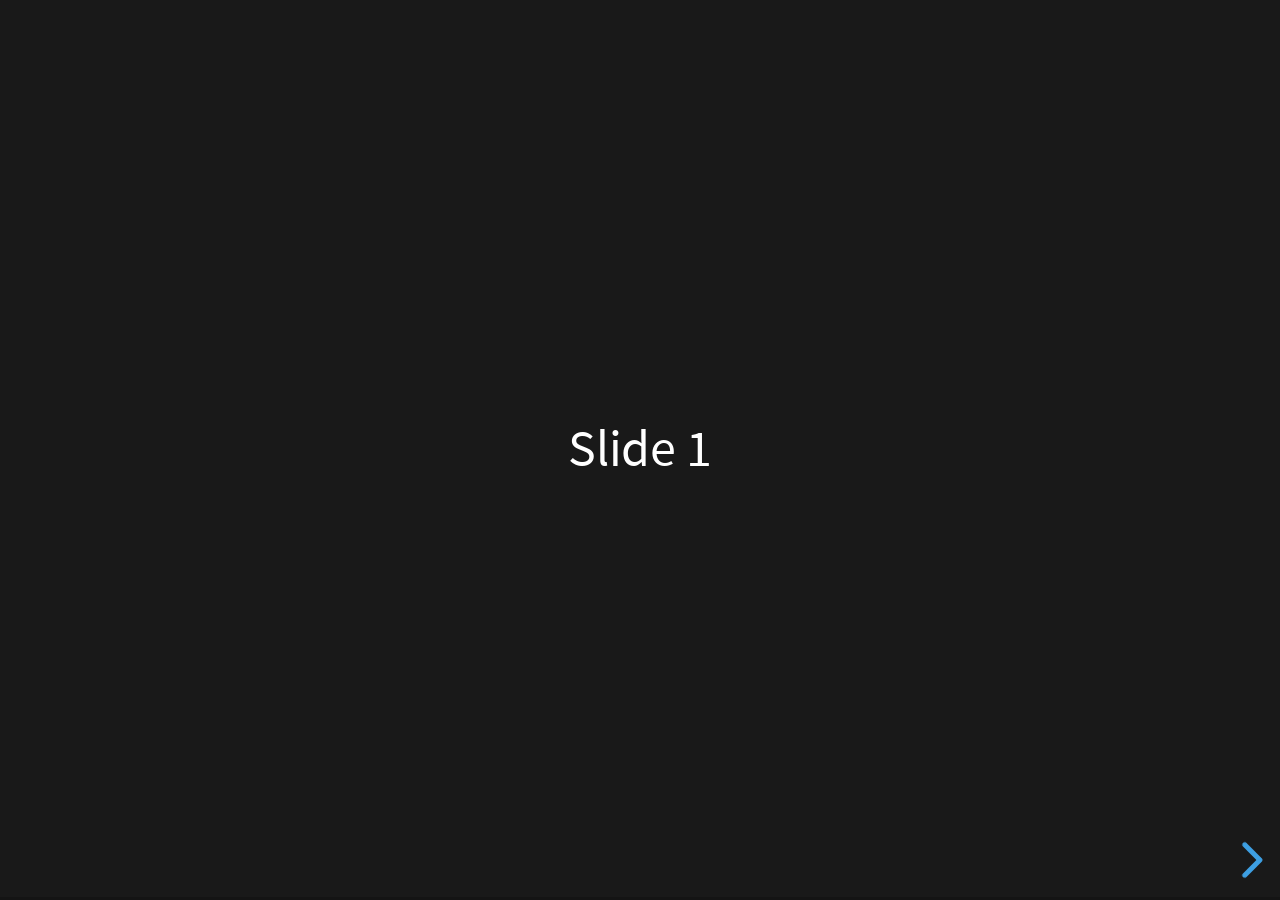
<file: reveal.js/index.html>
<!doctype html>
<html lang="en">
	<head>
		<meta charset="utf-8">
		<meta name="viewport" content="width=device-width, initial-scale=1.0, maximum-scale=1.0, user-scalable=no">

		<title>reveal.js</title>

		<link rel="stylesheet" href="dist/reset.css">
		<link rel="stylesheet" href="dist/reveal.css">
		<link rel="stylesheet" href="dist/theme/black.css">

		<!-- Theme used for syntax highlighted code -->
		<link rel="stylesheet" href="plugin/highlight/monokai.css">
	</head>
	<body>
		<div class="reveal">
			<div class="slides">
				<section>Slide 1</section>
				<section data-visibility="hidden">Slide X</section>
				<section>Slide 2</section>
			</div>
		</div>

		<script src="dist/reveal.js"></script>
		<script src="plugin/notes/notes.js"></script>
		<script src="plugin/markdown/markdown.js"></script>
		<script src="plugin/highlight/highlight.js"></script>
		<script>
			// More info about initialization & config:
			// - https://revealjs.com/initialization/
			// - https://revealjs.com/config/
			Reveal.initialize({
				hash: true,

				// Learn about plugins: https://revealjs.com/plugins/
				plugins: [ RevealMarkdown, RevealHighlight, RevealNotes ]
			});
		</script>
	</body>
</html>
</file>
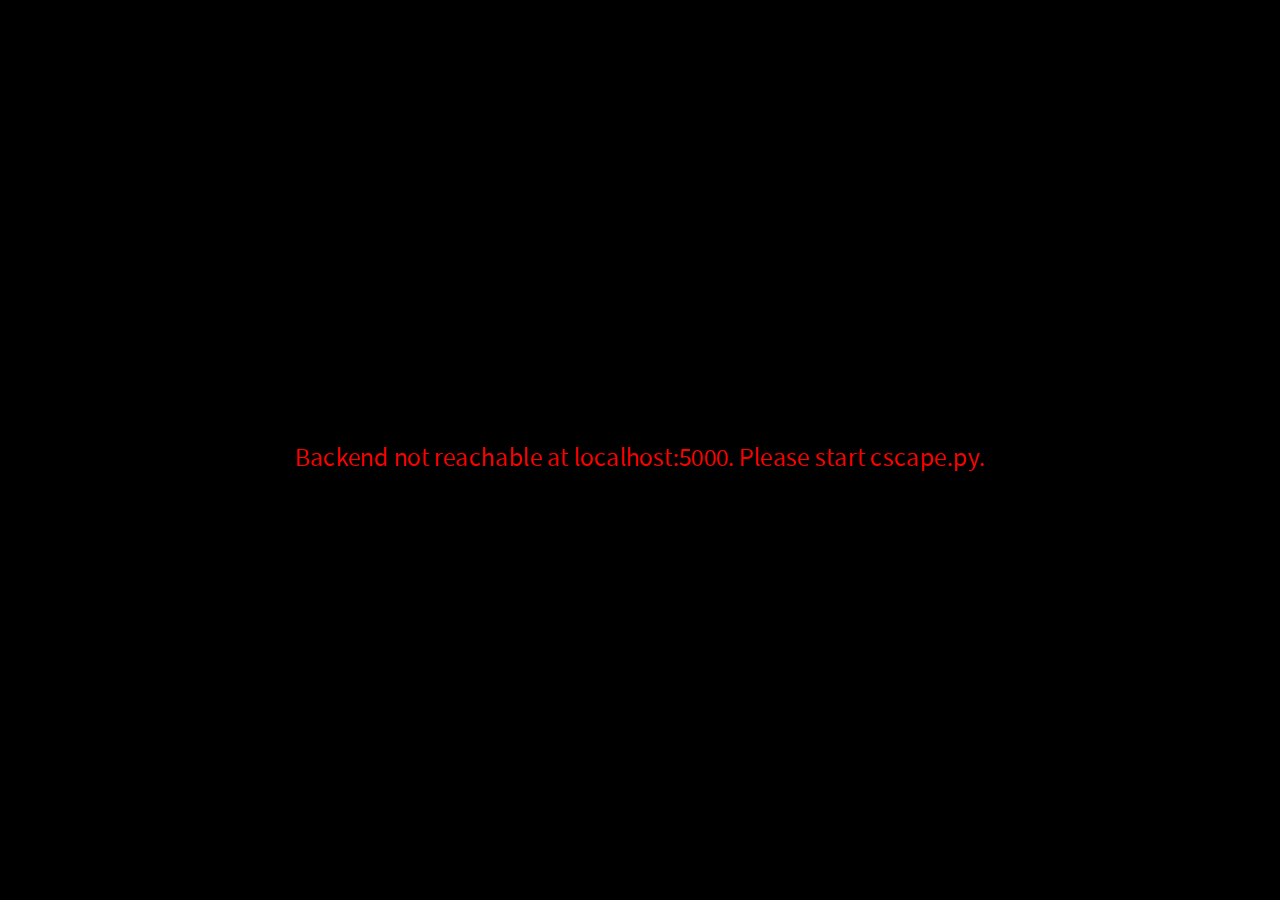
<file: index.example.html>
<!doctype html>
<html lang="en">
	<head>
		<meta charset="utf-8">
		<meta name="viewport" content="width=device-width, initial-scale=1.0, maximum-scale=1.0, user-scalable=no">

		<title>CSCape</title>

		<link rel="stylesheet" href="reveal.js/dist/reset.css">
		<link rel="stylesheet" href="reveal.js/dist/reveal.css">
		<link rel="stylesheet" href="reveal.js/dist/theme/black.css">

		<!-- Theme used for syntax highlighted code -->
		<link rel="stylesheet" href="reveal.js/plugin/highlight/monokai.css">

		<style>
			.slide-background {
				background-color: #000 !important;
			}
		</style>
	</head>
	<body>
		<div class="reveal">
			<div class="slides">
				<section>&nbsp;</section>
				<section data-cscape-check="check_example"><h1>1</h1></section>
				<section data-cscape-check="check_parallel">
					<section data-cscape-check-part="a"><h1>2a</h1></section>
					<section data-cscape-check-part="b"><h1>2b</h1></section>
					<section data-cscape-check-part="c"><h1>2c</h1></section>
				</section>
				<section><h1>3</h1></section>
			</div>
		</div>

		<script src="reveal.js/dist/reveal.js"></script>
		<script src="reveal.js/plugin/notes/notes.js"></script>
		<script src="reveal.js/plugin/markdown/markdown.js"></script>
		<script src="reveal.js/plugin/highlight/highlight.js"></script>
		<script src="revealjs-cscape.js"></script>
		<script>
			// More info about initialization & config:
			// - https://revealjs.com/initialization/
			// - https://revealjs.com/config/
			Reveal.initialize({
				hash: false,
				controls: false,
				progress: false,
				transition: 'none',
				keyboard: {
					27: function () { alert("Close with Ctrl+W"); },  // Esc 
					83: null 							 // disable 'S' key (speaker mode)
				},

				// Learn about plugins: https://revealjs.com/plugins/
				plugins: [ RevealMarkdown, RevealHighlight, RevealNotes, RevealCscape ]
			});
		</script>
	</body>
</html>
</file>
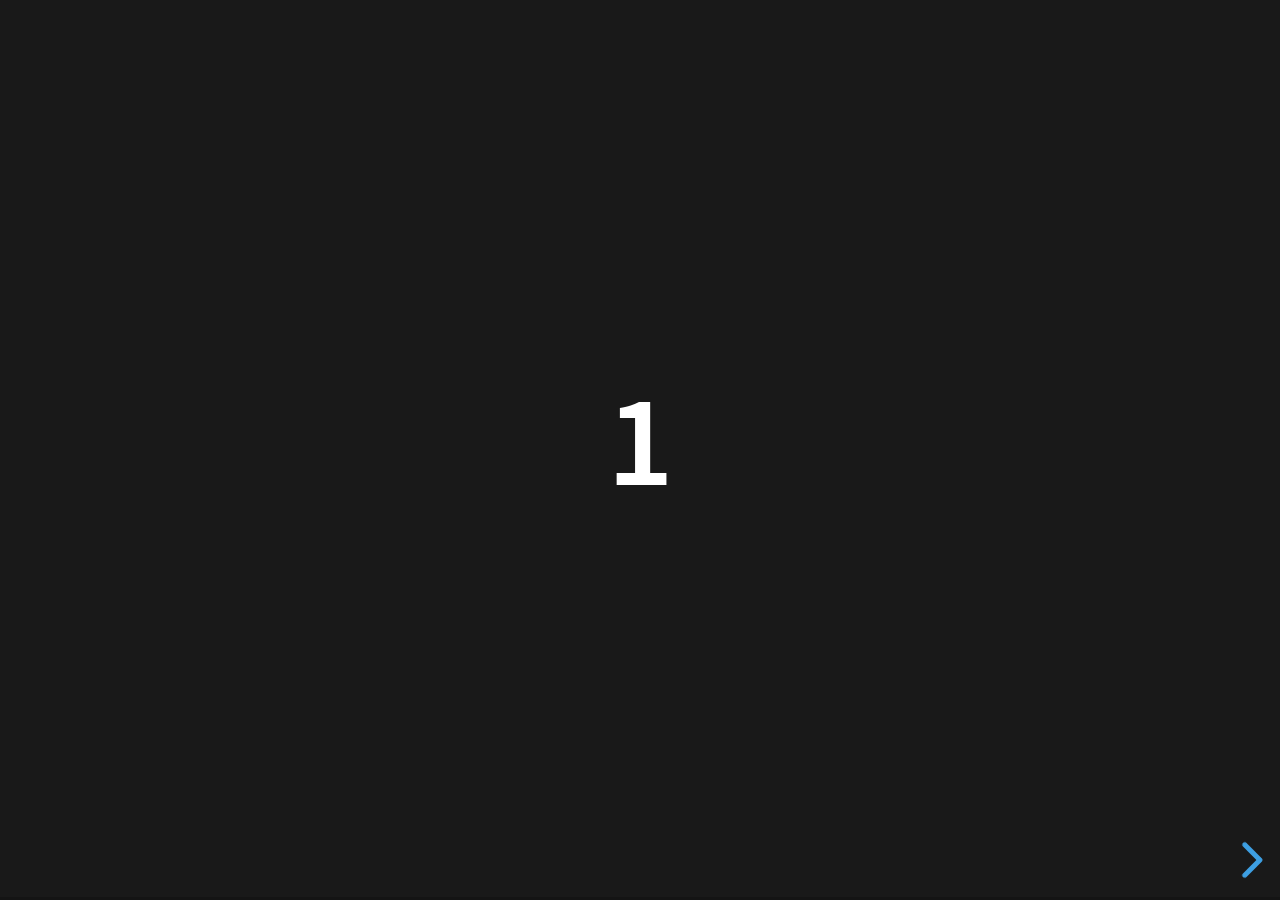
<file: reveal.js/examples/500-slides.html>
<!doctype html>
<html lang="en">
	<head>
		<meta charset="utf-8">

		<title>reveal.js - 500 slides</title>

		<meta name="viewport" content="width=device-width, initial-scale=1.0, maximum-scale=1.0, user-scalable=no">

		<link rel="stylesheet" href="../dist/reveal.css">
		<link rel="stylesheet" href="../dist/theme/black.css">
	</head>

	<body>
		<div class="reveal">
			<div class="slides">
				<section><h1>1</h1></section>
				<section><h1>2</h1></section>
				<section><h1>3</h1></section>
				<section><h1>4</h1></section>
				<section><h1>5</h1></section>
				<section><h1>6</h1></section>
				<section><h1>7</h1></section>
				<section><h1>8</h1></section>
				<section><h1>9</h1></section>
				<section><h1>10</h1></section>
				<section><h1>11</h1></section>
				<section><h1>12</h1></section>
				<section><h1>13</h1></section>
				<section><h1>14</h1></section>
				<section><h1>15</h1></section>
				<section><h1>16</h1></section>
				<section><h1>17</h1></section>
				<section><h1>18</h1></section>
				<section><h1>19</h1></section>
				<section><h1>20</h1></section>
				<section><h1>21</h1></section>
				<section><h1>22</h1></section>
				<section><h1>23</h1></section>
				<section><h1>24</h1></section>
				<section><h1>25</h1></section>
				<section><h1>26</h1></section>
				<section><h1>27</h1></section>
				<section><h1>28</h1></section>
				<section><h1>29</h1></section>
				<section><h1>30</h1></section>
				<section><h1>31</h1></section>
				<section><h1>32</h1></section>
				<section><h1>33</h1></section>
				<section><h1>34</h1></section>
				<section><h1>35</h1></section>
				<section><h1>36</h1></section>
				<section><h1>37</h1></section>
				<section><h1>38</h1></section>
				<section><h1>39</h1></section>
				<section><h1>40</h1></section>
				<section><h1>41</h1></section>
				<section><h1>42</h1></section>
				<section><h1>43</h1></section>
				<section><h1>44</h1></section>
				<section><h1>45</h1></section>
				<section><h1>46</h1></section>
				<section><h1>47</h1></section>
				<section><h1>48</h1></section>
				<section><h1>49</h1></section>
				<section><h1>50</h1></section>
				<section><h1>51</h1></section>
				<section><h1>52</h1></section>
				<section><h1>53</h1></section>
				<section><h1>54</h1></section>
				<section><h1>55</h1></section>
				<section><h1>56</h1></section>
				<section><h1>57</h1></section>
				<section><h1>58</h1></section>
				<section><h1>59</h1></section>
				<section><h1>60</h1></section>
				<section><h1>61</h1></section>
				<section><h1>62</h1></section>
				<section><h1>63</h1></section>
				<section><h1>64</h1></section>
				<section><h1>65</h1></section>
				<section><h1>66</h1></section>
				<section><h1>67</h1></section>
				<section><h1>68</h1></section>
				<section><h1>69</h1></section>
				<section><h1>70</h1></section>
				<section><h1>71</h1></section>
				<section><h1>72</h1></section>
				<section><h1>73</h1></section>
				<section><h1>74</h1></section>
				<section><h1>75</h1></section>
				<section><h1>76</h1></section>
				<section><h1>77</h1></section>
				<section><h1>78</h1></section>
				<section><h1>79</h1></section>
				<section><h1>80</h1></section>
				<section><h1>81</h1></section>
				<section><h1>82</h1></section>
				<section><h1>83</h1></section>
				<section><h1>84</h1></section>
				<section><h1>85</h1></section>
				<section><h1>86</h1></section>
				<section><h1>87</h1></section>
				<section><h1>88</h1></section>
				<section><h1>89</h1></section>
				<section><h1>90</h1></section>
				<section><h1>91</h1></section>
				<section><h1>92</h1></section>
				<section><h1>93</h1></section>
				<section><h1>94</h1></section>
				<section><h1>95</h1></section>
				<section><h1>96</h1></section>
				<section><h1>97</h1></section>
				<section><h1>98</h1></section>
				<section><h1>99</h1></section>
				<section><h1>100</h1></section>
				<section><h1>101</h1></section>
				<section><h1>102</h1></section>
				<section><h1>103</h1></section>
				<section><h1>104</h1></section>
				<section><h1>105</h1></section>
				<section><h1>106</h1></section>
				<section><h1>107</h1></section>
				<section><h1>108</h1></section>
				<section><h1>109</h1></section>
				<section><h1>110</h1></section>
				<section><h1>111</h1></section>
				<section><h1>112</h1></section>
				<section><h1>113</h1></section>
				<section><h1>114</h1></section>
				<section><h1>115</h1></section>
				<section><h1>116</h1></section>
				<section><h1>117</h1></section>
				<section><h1>118</h1></section>
				<section><h1>119</h1></section>
				<section><h1>120</h1></section>
				<section><h1>121</h1></section>
				<section><h1>122</h1></section>
				<section><h1>123</h1></section>
				<section><h1>124</h1></section>
				<section><h1>125</h1></section>
				<section><h1>126</h1></section>
				<section><h1>127</h1></section>
				<section><h1>128</h1></section>
				<section><h1>129</h1></section>
				<section><h1>130</h1></section>
				<section><h1>131</h1></section>
				<section><h1>132</h1></section>
				<section><h1>133</h1></section>
				<section><h1>134</h1></section>
				<section><h1>135</h1></section>
				<section><h1>136</h1></section>
				<section><h1>137</h1></section>
				<section><h1>138</h1></section>
				<section><h1>139</h1></section>
				<section><h1>140</h1></section>
				<section><h1>141</h1></section>
				<section><h1>142</h1></section>
				<section><h1>143</h1></section>
				<section><h1>144</h1></section>
				<section><h1>145</h1></section>
				<section><h1>146</h1></section>
				<section><h1>147</h1></section>
				<section><h1>148</h1></section>
				<section><h1>149</h1></section>
				<section><h1>150</h1></section>
				<section><h1>151</h1></section>
				<section><h1>152</h1></section>
				<section><h1>153</h1></section>
				<section><h1>154</h1></section>
				<section><h1>155</h1></section>
				<section><h1>156</h1></section>
				<section><h1>157</h1></section>
				<section><h1>158</h1></section>
				<section><h1>159</h1></section>
				<section><h1>160</h1></section>
				<section><h1>161</h1></section>
				<section><h1>162</h1></section>
				<section><h1>163</h1></section>
				<section><h1>164</h1></section>
				<section><h1>165</h1></section>
				<section><h1>166</h1></section>
				<section><h1>167</h1></section>
				<section><h1>168</h1></section>
				<section><h1>169</h1></section>
				<section><h1>170</h1></section>
				<section><h1>171</h1></section>
				<section><h1>172</h1></section>
				<section><h1>173</h1></section>
				<section><h1>174</h1></section>
				<section><h1>175</h1></section>
				<section><h1>176</h1></section>
				<section><h1>177</h1></section>
				<section><h1>178</h1></section>
				<section><h1>179</h1></section>
				<section><h1>180</h1></section>
				<section><h1>181</h1></section>
				<section><h1>182</h1></section>
				<section><h1>183</h1></section>
				<section><h1>184</h1></section>
				<section><h1>185</h1></section>
				<section><h1>186</h1></section>
				<section><h1>187</h1></section>
				<section><h1>188</h1></section>
				<section><h1>189</h1></section>
				<section><h1>190</h1></section>
				<section><h1>191</h1></section>
				<section><h1>192</h1></section>
				<section><h1>193</h1></section>
				<section><h1>194</h1></section>
				<section><h1>195</h1></section>
				<section><h1>196</h1></section>
				<section><h1>197</h1></section>
				<section><h1>198</h1></section>
				<section><h1>199</h1></section>
				<section><h1>200</h1></section>
				<section><h1>201</h1></section>
				<section><h1>202</h1></section>
				<section><h1>203</h1></section>
				<section><h1>204</h1></section>
				<section><h1>205</h1></section>
				<section><h1>206</h1></section>
				<section><h1>207</h1></section>
				<section><h1>208</h1></section>
				<section><h1>209</h1></section>
				<section><h1>210</h1></section>
				<section><h1>211</h1></section>
				<section><h1>212</h1></section>
				<section><h1>213</h1></section>
				<section><h1>214</h1></section>
				<section><h1>215</h1></section>
				<section><h1>216</h1></section>
				<section><h1>217</h1></section>
				<section><h1>218</h1></section>
				<section><h1>219</h1></section>
				<section><h1>220</h1></section>
				<section><h1>221</h1></section>
				<section><h1>222</h1></section>
				<section><h1>223</h1></section>
				<section><h1>224</h1></section>
				<section><h1>225</h1></section>
				<section><h1>226</h1></section>
				<section><h1>227</h1></section>
				<section><h1>228</h1></section>
				<section><h1>229</h1></section>
				<section><h1>230</h1></section>
				<section><h1>231</h1></section>
				<section><h1>232</h1></section>
				<section><h1>233</h1></section>
				<section><h1>234</h1></section>
				<section><h1>235</h1></section>
				<section><h1>236</h1></section>
				<section><h1>237</h1></section>
				<section><h1>238</h1></section>
				<section><h1>239</h1></section>
				<section><h1>240</h1></section>
				<section><h1>241</h1></section>
				<section><h1>242</h1></section>
				<section><h1>243</h1></section>
				<section><h1>244</h1></section>
				<section><h1>245</h1></section>
				<section><h1>246</h1></section>
				<section><h1>247</h1></section>
				<section><h1>248</h1></section>
				<section><h1>249</h1></section>
				<section><h1>250</h1></section>
				<section><h1>251</h1></section>
				<section><h1>252</h1></section>
				<section><h1>253</h1></section>
				<section><h1>254</h1></section>
				<section><h1>255</h1></section>
				<section><h1>256</h1></section>
				<section><h1>257</h1></section>
				<section><h1>258</h1></section>
				<section><h1>259</h1></section>
				<section><h1>260</h1></section>
				<section><h1>261</h1></section>
				<section><h1>262</h1></section>
				<section><h1>263</h1></section>
				<section><h1>264</h1></section>
				<section><h1>265</h1></section>
				<section><h1>266</h1></section>
				<section><h1>267</h1></section>
				<section><h1>268</h1></section>
				<section><h1>269</h1></section>
				<section><h1>270</h1></section>
				<section><h1>271</h1></section>
				<section><h1>272</h1></section>
				<section><h1>273</h1></section>
				<section><h1>274</h1></section>
				<section><h1>275</h1></section>
				<section><h1>276</h1></section>
				<section><h1>277</h1></section>
				<section><h1>278</h1></section>
				<section><h1>279</h1></section>
				<section><h1>280</h1></section>
				<section><h1>281</h1></section>
				<section><h1>282</h1></section>
				<section><h1>283</h1></section>
				<section><h1>284</h1></section>
				<section><h1>285</h1></section>
				<section><h1>286</h1></section>
				<section><h1>287</h1></section>
				<section><h1>288</h1></section>
				<section><h1>289</h1></section>
				<section><h1>290</h1></section>
				<section><h1>291</h1></section>
				<section><h1>292</h1></section>
				<section><h1>293</h1></section>
				<section><h1>294</h1></section>
				<section><h1>295</h1></section>
				<section><h1>296</h1></section>
				<section><h1>297</h1></section>
				<section><h1>298</h1></section>
				<section><h1>299</h1></section>
				<section><h1>300</h1></section>
				<section><h1>301</h1></section>
				<section><h1>302</h1></section>
				<section><h1>303</h1></section>
				<section><h1>304</h1></section>
				<section><h1>305</h1></section>
				<section><h1>306</h1></section>
				<section><h1>307</h1></section>
				<section><h1>308</h1></section>
				<section><h1>309</h1></section>
				<section><h1>310</h1></section>
				<section><h1>311</h1></section>
				<section><h1>312</h1></section>
				<section><h1>313</h1></section>
				<section><h1>314</h1></section>
				<section><h1>315</h1></section>
				<section><h1>316</h1></section>
				<section><h1>317</h1></section>
				<section><h1>318</h1></section>
				<section><h1>319</h1></section>
				<section><h1>320</h1></section>
				<section><h1>321</h1></section>
				<section><h1>322</h1></section>
				<section><h1>323</h1></section>
				<section><h1>324</h1></section>
				<section><h1>325</h1></section>
				<section><h1>326</h1></section>
				<section><h1>327</h1></section>
				<section><h1>328</h1></section>
				<section><h1>329</h1></section>
				<section><h1>330</h1></section>
				<section><h1>331</h1></section>
				<section><h1>332</h1></section>
				<section><h1>333</h1></section>
				<section><h1>334</h1></section>
				<section><h1>335</h1></section>
				<section><h1>336</h1></section>
				<section><h1>337</h1></section>
				<section><h1>338</h1></section>
				<section><h1>339</h1></section>
				<section><h1>340</h1></section>
				<section><h1>341</h1></section>
				<section><h1>342</h1></section>
				<section><h1>343</h1></section>
				<section><h1>344</h1></section>
				<section><h1>345</h1></section>
				<section><h1>346</h1></section>
				<section><h1>347</h1></section>
				<section><h1>348</h1></section>
				<section><h1>349</h1></section>
				<section><h1>350</h1></section>
				<section><h1>351</h1></section>
				<section><h1>352</h1></section>
				<section><h1>353</h1></section>
				<section><h1>354</h1></section>
				<section><h1>355</h1></section>
				<section><h1>356</h1></section>
				<section><h1>357</h1></section>
				<section><h1>358</h1></section>
				<section><h1>359</h1></section>
				<section><h1>360</h1></section>
				<section><h1>361</h1></section>
				<section><h1>362</h1></section>
				<section><h1>363</h1></section>
				<section><h1>364</h1></section>
				<section><h1>365</h1></section>
				<section><h1>366</h1></section>
				<section><h1>367</h1></section>
				<section><h1>368</h1></section>
				<section><h1>369</h1></section>
				<section><h1>370</h1></section>
				<section><h1>371</h1></section>
				<section><h1>372</h1></section>
				<section><h1>373</h1></section>
				<section><h1>374</h1></section>
				<section><h1>375</h1></section>
				<section><h1>376</h1></section>
				<section><h1>377</h1></section>
				<section><h1>378</h1></section>
				<section><h1>379</h1></section>
				<section><h1>380</h1></section>
				<section><h1>381</h1></section>
				<section><h1>382</h1></section>
				<section><h1>383</h1></section>
				<section><h1>384</h1></section>
				<section><h1>385</h1></section>
				<section><h1>386</h1></section>
				<section><h1>387</h1></section>
				<section><h1>388</h1></section>
				<section><h1>389</h1></section>
				<section><h1>390</h1></section>
				<section><h1>391</h1></section>
				<section><h1>392</h1></section>
				<section><h1>393</h1></section>
				<section><h1>394</h1></section>
				<section><h1>395</h1></section>
				<section><h1>396</h1></section>
				<section><h1>397</h1></section>
				<section><h1>398</h1></section>
				<section><h1>399</h1></section>
				<section><h1>400</h1></section>
				<section><h1>401</h1></section>
				<section><h1>402</h1></section>
				<section><h1>403</h1></section>
				<section><h1>404</h1></section>
				<section><h1>405</h1></section>
				<section><h1>406</h1></section>
				<section><h1>407</h1></section>
				<section><h1>408</h1></section>
				<section><h1>409</h1></section>
				<section><h1>410</h1></section>
				<section><h1>411</h1></section>
				<section><h1>412</h1></section>
				<section><h1>413</h1></section>
				<section><h1>414</h1></section>
				<section><h1>415</h1></section>
				<section><h1>416</h1></section>
				<section><h1>417</h1></section>
				<section><h1>418</h1></section>
				<section><h1>419</h1></section>
				<section><h1>420</h1></section>
				<section><h1>421</h1></section>
				<section><h1>422</h1></section>
				<section><h1>423</h1></section>
				<section><h1>424</h1></section>
				<section><h1>425</h1></section>
				<section><h1>426</h1></section>
				<section><h1>427</h1></section>
				<section><h1>428</h1></section>
				<section><h1>429</h1></section>
				<section><h1>430</h1></section>
				<section><h1>431</h1></section>
				<section><h1>432</h1></section>
				<section><h1>433</h1></section>
				<section><h1>434</h1></section>
				<section><h1>435</h1></section>
				<section><h1>436</h1></section>
				<section><h1>437</h1></section>
				<section><h1>438</h1></section>
				<section><h1>439</h1></section>
				<section><h1>440</h1></section>
				<section><h1>441</h1></section>
				<section><h1>442</h1></section>
				<section><h1>443</h1></section>
				<section><h1>444</h1></section>
				<section><h1>445</h1></section>
				<section><h1>446</h1></section>
				<section><h1>447</h1></section>
				<section><h1>448</h1></section>
				<section><h1>449</h1></section>
				<section><h1>450</h1></section>
				<section><h1>451</h1></section>
				<section><h1>452</h1></section>
				<section><h1>453</h1></section>
				<section><h1>454</h1></section>
				<section><h1>455</h1></section>
				<section><h1>456</h1></section>
				<section><h1>457</h1></section>
				<section><h1>458</h1></section>
				<section><h1>459</h1></section>
				<section><h1>460</h1></section>
				<section><h1>461</h1></section>
				<section><h1>462</h1></section>
				<section><h1>463</h1></section>
				<section><h1>464</h1></section>
				<section><h1>465</h1></section>
				<section><h1>466</h1></section>
				<section><h1>467</h1></section>
				<section><h1>468</h1></section>
				<section><h1>469</h1></section>
				<section><h1>470</h1></section>
				<section><h1>471</h1></section>
				<section><h1>472</h1></section>
				<section><h1>473</h1></section>
				<section><h1>474</h1></section>
				<section><h1>475</h1></section>
				<section><h1>476</h1></section>
				<section><h1>477</h1></section>
				<section><h1>478</h1></section>
				<section><h1>479</h1></section>
				<section><h1>480</h1></section>
				<section><h1>481</h1></section>
				<section><h1>482</h1></section>
				<section><h1>483</h1></section>
				<section><h1>484</h1></section>
				<section><h1>485</h1></section>
				<section><h1>486</h1></section>
				<section><h1>487</h1></section>
				<section><h1>488</h1></section>
				<section><h1>489</h1></section>
				<section><h1>490</h1></section>
				<section><h1>491</h1></section>
				<section><h1>492</h1></section>
				<section><h1>493</h1></section>
				<section><h1>494</h1></section>
				<section><h1>495</h1></section>
				<section><h1>496</h1></section>
				<section><h1>497</h1></section>
				<section><h1>498</h1></section>
				<section><h1>499</h1></section>
			</div>
		</div>

		<script src="../dist/reveal.js"></script>
		<script>
			Reveal.initialize({
				transition: 'linear'
			});
		</script>
	</body>
</html>
</file>
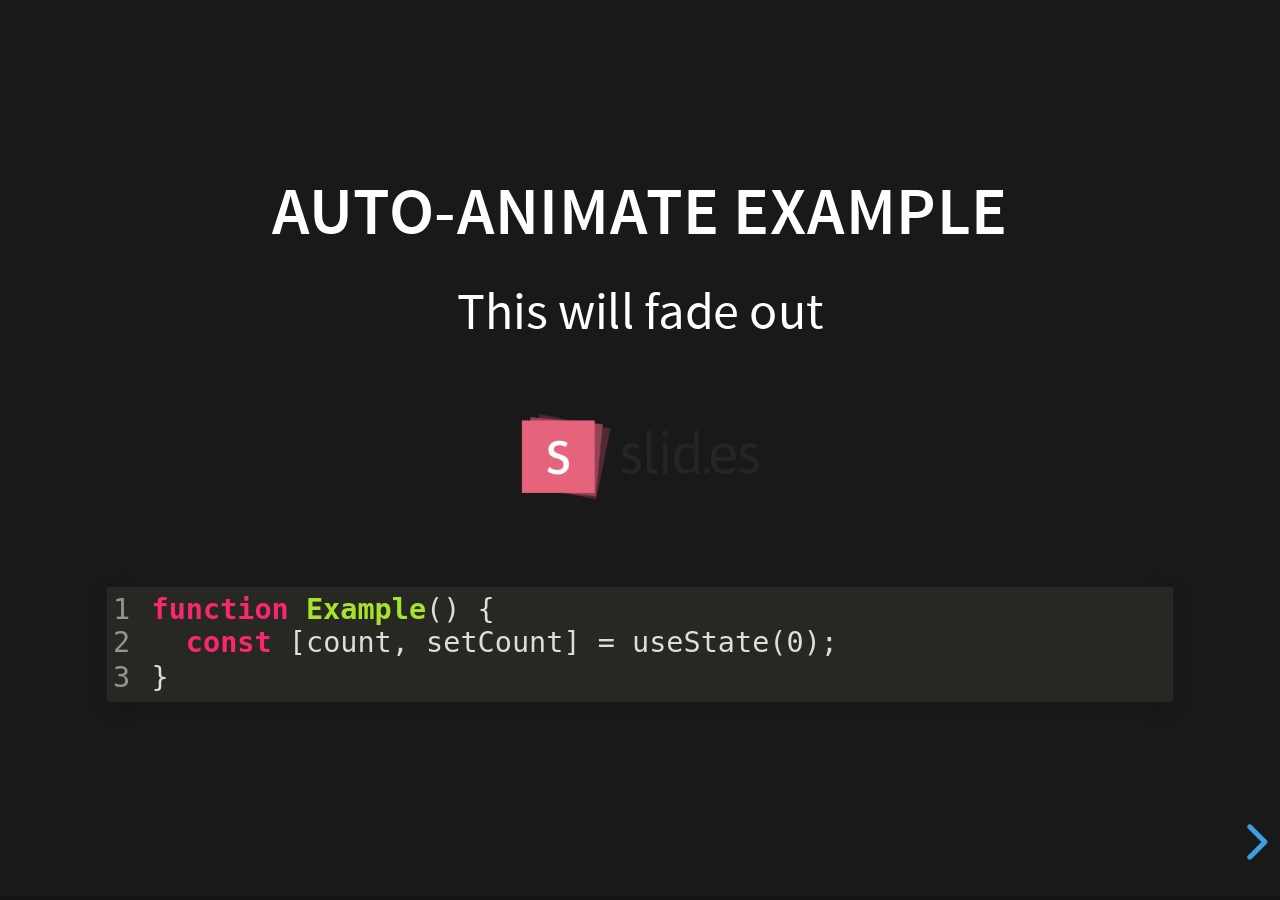
<file: reveal.js/examples/auto-animate.html>
<!doctype html>
<html lang="en">

	<head>
		<meta charset="utf-8">

		<title>reveal.js - Auto Animate</title>

		<meta name="viewport" content="width=device-width, initial-scale=1.0, maximum-scale=1.0, user-scalable=no">

		<link rel="stylesheet" href="../dist/reveal.css">
		<link rel="stylesheet" href="../dist/theme/black.css" id="theme">
		<link rel="stylesheet" href="../plugin/highlight/monokai.css">
	</head>

	<body>

		<div class="reveal">

			<div class="slides">
				<section data-auto-animate data-auto-animate-unmatched="fade">
					<h3>Auto-Animate Example</h3>
					<p>This will fade out</p>
					<img src="assets/image1.png" style="height: 100px;">
					<pre data-id="code"><code data-line-numbers class="hljs" data-trim>
						function Example() {
						  const [count, setCount] = useState(0);
						}
					</code></pre>
				</section>
				<section data-auto-animate data-auto-animate-unmatched="fade">
					<h3>Auto-Animate Example</h3>
					<p style="opacity: 0.2; margin-top: 100px;">This will fade out</p>
					<p>This element is unmatched</p>
					<img src="assets/image1.png" style="height: 150px;">
					<pre data-id="code"><code data-line-numbers class="hljs" data-trim>
						function Example() {
						  New line!
						  const [count, setCount] = useState(0);
						}
					</code></pre>
				</section>

				<section data-auto-animate>
					<p data-id="text-props" style="background: #555; line-height: 1em; letter-spacing: 0em;">Line Height & Letter Spacing</p>
				</section>
				<section data-auto-animate>
					<p data-id="text-props" style="background: #555; line-height: 3em; letter-spacing: 0.2em;">Line Height & Letter Spacing</p>
				</section>

				<section>
					<section data-auto-animate>
						<pre data-id="code"><code data-line-numbers class="hljs" data-trim>
							import React, { useState } from 'react';

							function Example() {
							  const [count, setCount] = useState(0);

							  return (
							    ...
							  );
							}
						</code></pre>
					</section>
					<section data-auto-animate>
						<pre data-id="code"><code data-line-numbers class="hljs" data-trim>
							function Example() {
							  const [count, setCount] = useState(0);

							  return (
							    &lt;div&gt;
							      &lt;p&gt;You clicked {count} times&lt;/p&gt;
							      &lt;button onClick={() =&gt; setCount(count + 1)}&gt;
							        Click me
							      &lt;/button&gt;
							    &lt;/div&gt;
							  );
							}
						</code></pre>
					</section>
					<section data-auto-animate>
						<pre data-id="code"><code data-line-numbers class="hljs" data-trim>
							function Example() {
							  // A comment!
							  const [count, setCount] = useState(0);

							  return (
							    &lt;div&gt;
							      &lt;p&gt;You clicked {count} times&lt;/p&gt;
							      &lt;button onClick={() =&gt; setCount(count + 1)}&gt;
							        Click me
							      &lt;/button&gt;
							    &lt;/div&gt;
							  );
							}
						</code></pre>
					</section>
				</section>

				<section>
					<section data-auto-animate>
						<h3>Swapping list items</h3>
						<ul>
							<li>One</li>
							<li>Two</li>
							<li>Three</li>
						</ul>
					</section>
					<section data-auto-animate>
						<h3>Swapping list items</h3>
						<ul>
							<li>Two</li>
							<li>One</li>
							<li>Three</li>
						</ul>
					</section>
					<section data-auto-animate>
						<h3>Swapping list items</h3>
						<ul>
							<li>Two</li>
							<li>Three</li>
							<li>One</li>
						</ul>
					</section>
				</section>

				<section data-auto-animate style="height: 600px">
					<h3 style="opacity: 0.3; font-size: 18px;">SLIDE 1</h3>
					<h2 data-id="title" style="margin-top: 260px;">Animate Anything</h2>
					<div data-id="1" style="background: white; position: absolute; top: 150px; left: 16%; width: 60px; height: 60px;"></div>
					<div data-id="2" style="background: white; position: absolute; top: 150px; left: 36%; width: 60px; height: 60px;"></div>
					<div data-id="3" style="background: white; position: absolute; top: 150px; left: 56%; width: 60px; height: 60px;"></div>
					<div data-id="4" style="background: white; position: absolute; top: 150px; left: 76%; width: 60px; height: 60px;"></div>
				</section>
				<section data-auto-animate style="height: 600px">
					<h3 style="opacity: 0.3; font-size: 18px;">SLIDE 2</h3>
					<h2 data-id="title" style="margin-top: 500px">With Auto Animate</h2>
					<div data-id="1" style="background: cyan; position: absolute; bottom: 190px; left: 16%; width: 60px; height: 60px;"></div>
					<div data-id="2" style="background: magenta; position: absolute; bottom: 190px; left: 36%; width: 60px; height: 160px;"></div>
					<div data-id="3" style="background: yellow; position: absolute; bottom: 190px; left: 56%; width: 60px; height: 260px;"></div>
					<div data-id="4" style="background: red; position: absolute; bottom: 190px; left: 76%; width: 60px; height: 360px;"></div>
				</section>
				<section data-auto-animate style="height: 600px">
					<h3 style="opacity: 0.3; font-size: 18px;">SLIDE 3</h3>
					<h2 data-id="title" style="margin-top: 500px; opacity: 0;">With Auto Animate</h2>
					<div data-id="1" style="background: cyan; position: absolute; top: 50%; left: 50%; width: 400px; height: 400px; margin: -200px 0 0 -200px; border-radius: 400px;"></div>
					<div data-id="2" style="background: magenta; position: absolute; top: 50%; left: 50%; width: 300px; height: 300px; margin: -150px 0 0 -150px; border-radius: 400px;"></div>
					<div data-id="3" style="background: yellow; position: absolute; top: 50%; left: 50%; width: 200px; height: 200px; margin: -100px 0 0 -100px; border-radius: 400px;"></div>
					<div data-id="4" style="background: red; position: absolute; top: 50%; left: 50%; width: 100px; height: 100px; margin: -50px 0 0 -50px; border-radius: 400px;"></div>
				</section>
				<section data-auto-animate style="height: 600px">
					<h3 style="opacity: 0.3; font-size: 18px;">SLIDE 3</h3>
					<h2 data-id="title" style="margin-top: 500px; opacity: 0;">With Auto Animate</h2>
					<div data-id="1" style="background: red; position: absolute; top: 250px; left: 16%; width: 60px; height: 60px;"></div>
					<div data-id="2" style="background: yellow; position: absolute; top: 250px; left: 36%; width: 60px; height: 60px;"></div>
					<div data-id="3" style="background: magenta; position: absolute; top: 250px; left: 56%; width: 60px; height: 60px;"></div>
					<div data-id="4" style="background: cyan; position: absolute; top: 250px; left: 76%; width: 60px; height: 60px;"></div>
				</section>

				<section data-auto-animate data-auto-animate-id="a">
					<h2>data-auto-animate-id="a"</h2>
					<h3>A1</h3>
				</section>
				<section data-auto-animate data-auto-animate-id="a">
					<h2>data-auto-animate-id="a"</h2>
					<h3>A1</h3>
					<h3>A2</h3>
				</section>
				<section data-auto-animate data-auto-animate-id="b">
					<h2>data-auto-animate-id="b"</h2>
					<h3>B1</h3>
				</section>
				<section data-auto-animate data-auto-animate-id="b">
					<h2>data-auto-animate-id="b"</h2>
					<h3>B1</h3>
					<h3>B2</h3>
				</section>

				<section>
					<section id="stacked-slide-1" data-auto-animate>
						<a href="#/stacked-slide-1">Slide 1</a><br>
						<a href="#/stacked-slide-2">Slide 2</a><br>
						<a href="#/stacked-slide-3">Slide 3</a><br>
						<a href="#/stacked-slide-4">Slide 4</a><br>
						<div data-id="anim" style="background: indigo; padding: 8px; width: 50px; height: 50px; position: absolute; left: 0px;">A</div>
					</section>
					<section id="stacked-slide-2" data-auto-animate>
						<a href="#/stacked-slide-1">Slide 1</a><br>
						<a href="#/stacked-slide-2">Slide 2</a><br>
						<a href="#/stacked-slide-3">Slide 3</a><br>
						<a href="#/stacked-slide-4">Slide 4</a><br>
						<div data-id="anim" style="background: indigo; padding: 8px; width: 50px; height: 50px; position: absolute; left: 25%;">A</div>
					</section>
					<section id="stacked-slide-3" data-auto-animate>
						<a href="#/stacked-slide-1">Slide 1</a><br>
						<a href="#/stacked-slide-2">Slide 2</a><br>
						<a href="#/stacked-slide-3">Slide 3</a><br>
						<a href="#/stacked-slide-4">Slide 4</a><br>
						<div data-id="anim" style="background: indigo; padding: 8px; width: 50px; height: 50px; position: absolute; left: 50%;">A</div>
					</section>
					<section id="stacked-slide-4" data-auto-animate>
						<a href="#/stacked-slide-1">Slide 1</a><br>
						<a href="#/stacked-slide-2">Slide 2</a><br>
						<a href="#/stacked-slide-3">Slide 3</a><br>
						<a href="#/stacked-slide-4">Slide 4</a><br>
						<div data-id="anim" style="background: indigo; padding: 8px; width: 50px; height: 50px; position: absolute; left: 75%;">A</div>
					</section>
				</section>

			</div>

		</div>

		<script src="../dist/reveal.js"></script>
		<script src="../plugin/highlight/highlight.js"></script>
		<script>
			Reveal.initialize({
				center: true,
				hash: true,
				plugins: [ RevealHighlight ]
			});
		</script>

	</body>
</html>
</file>
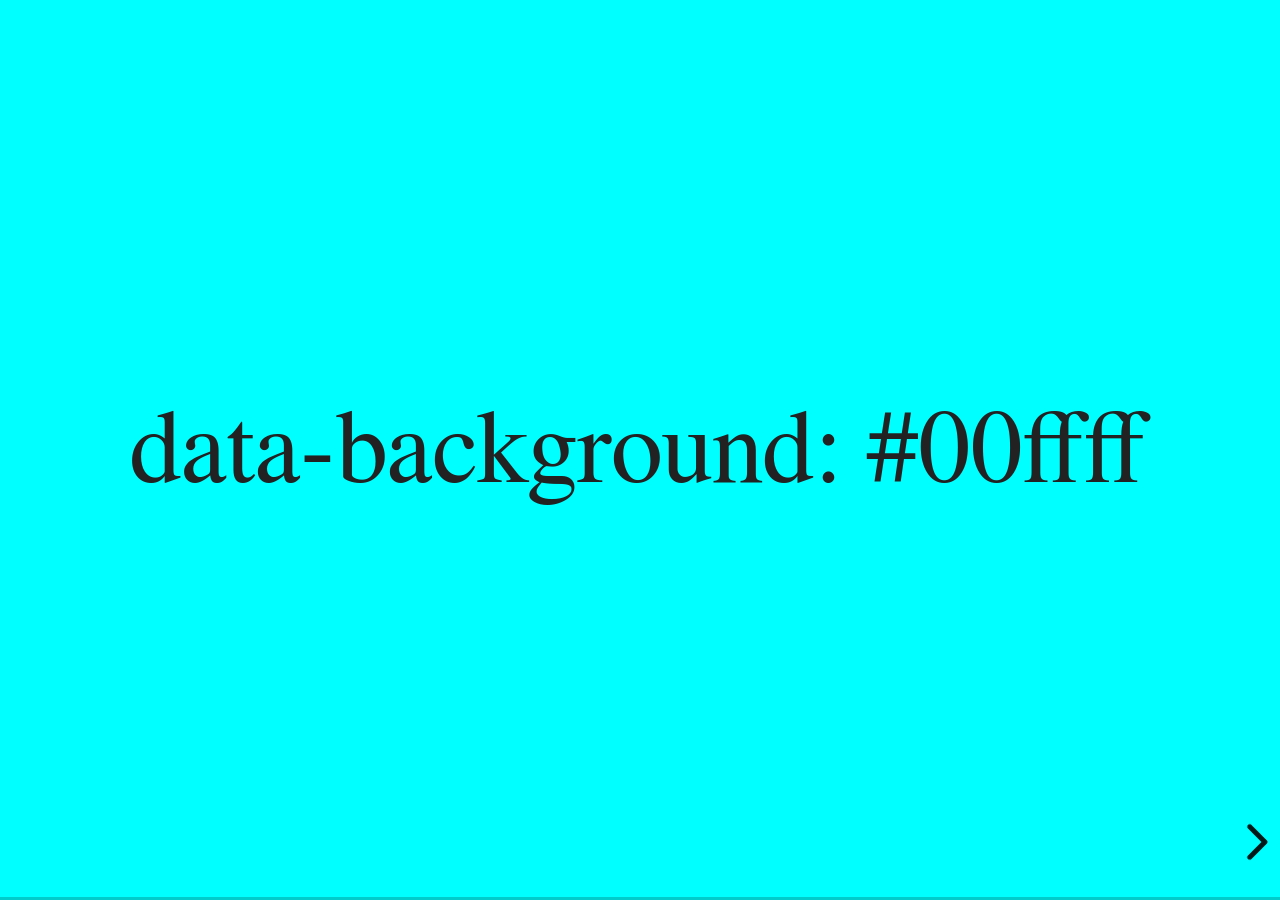
<file: reveal.js/examples/backgrounds.html>
<!doctype html>
<html lang="en">

	<head>
		<meta charset="utf-8">

		<title>reveal.js - Slide Backgrounds</title>

		<meta name="viewport" content="width=device-width, initial-scale=1.0, maximum-scale=1.0, user-scalable=no">

		<link rel="stylesheet" href="../dist/reveal.css">
		<link rel="stylesheet" href="../dist/theme/serif.css" id="theme">
		<style type="text/css" media="screen">
			.slides section.has-dark-background,
			.slides section.has-dark-background h2 {
				color: #fff;
			}
			.slides section.has-light-background,
			.slides section.has-light-background h2 {
				color: #222;
			}
		</style>
	</head>

	<body>

		<div class="reveal">

			<div class="slides">

				<section data-background="#00ffff">
					<h2>data-background: #00ffff</h2>
				</section>

				<section data-background="#bb00bb">
					<h2>data-background: #bb00bb</h2>
				</section>

				<section data-background-color="lightblue">
					<h2>data-background: lightblue</h2>
				</section>

				<section>
					<section data-background="#ff0000">
						<h2>data-background: #ff0000</h2>
					</section>
					<section data-background="rgba(0, 0, 0, 0.2)">
						<h2>data-background: rgba(0, 0, 0, 0.2)</h2>
					</section>
					<section data-background="salmon">
						<h2>data-background: salmon</h2>
					</section>
				</section>

				<section data-background="rgba(0, 100, 100, 0.2)">
					<section>
						<h2>Background applied to stack</h2>
					</section>
					<section>
						<h2>Background applied to stack</h2>
					</section>
					<section data-background="rgb(66, 66, 66)">
						<h2>Background applied to slide inside of stack</h2>
					</section>
				</section>

				<section data-background-transition="slide" data-background="assets/image1.png">
					<h2>Background image</h2>
				</section>

				<section>
					<section data-background-transition="slide" data-background="assets/image1.png">
						<h2>Background image</h2>
					</section>
					<section data-background-transition="slide" data-background="assets/image1.png">
						<h2>Background image</h2>
					</section>
				</section>

				<section data-background="assets/image2.png" data-background-size="100px" data-background-repeat="repeat" data-background-color="#111">
					<h2>Background image</h2>
					<pre>data-background-size="100px" data-background-repeat="repeat" data-background-color="#111"</pre>
				</section>

				<section data-background="#888888">
					<h2>Same background twice (1/2)</h2>
				</section>
				<section data-background="#888888">
					<h2>Same background twice (2/2)</h2>
				</section>

				<section data-background-video="https://static.slid.es/site/homepage/v1/homepage-video-editor.mp4,https://static.slid.es/site/homepage/v1/homepage-video-editor.webm">
					<h2>Video background</h2>
				</section>

				<section data-background-iframe="https://slides.com/news/make-better-presentations/embed?style=hidden&autoSlide=4000">
					<h2>Iframe background</h2>
				</section>

				<section>
					<section data-background="#417203">
						<h2>Same background twice vertical (1/2)</h2>
					</section>
					<section data-background="#417203">
						<h2>Same background twice vertical (2/2)</h2>
					</section>
				</section>

				<section data-background="#934f4d">
					<h2>Same background from horizontal to vertical (1/3)</h2>
				</section>
				<section>
					<section data-background="#934f4d">
						<h2>Same background from horizontal to vertical (2/3)</h2>
					</section>
					<section data-background="#934f4d">
						<h2>Same background from horizontal to vertical (3/3)</h2>
					</section>
				</section>

			</div>

		</div>

		<script src="../dist/reveal.js"></script>
		<script>

			// Full list of configuration options:
			// https://revealjs.revealjs.com/config/
			Reveal.initialize({
				center: true,

				transition: 'linear',
				// transitionSpeed: 'slow',
				// backgroundTransition: 'slide'
			});

		</script>

	</body>
</html>
</file>
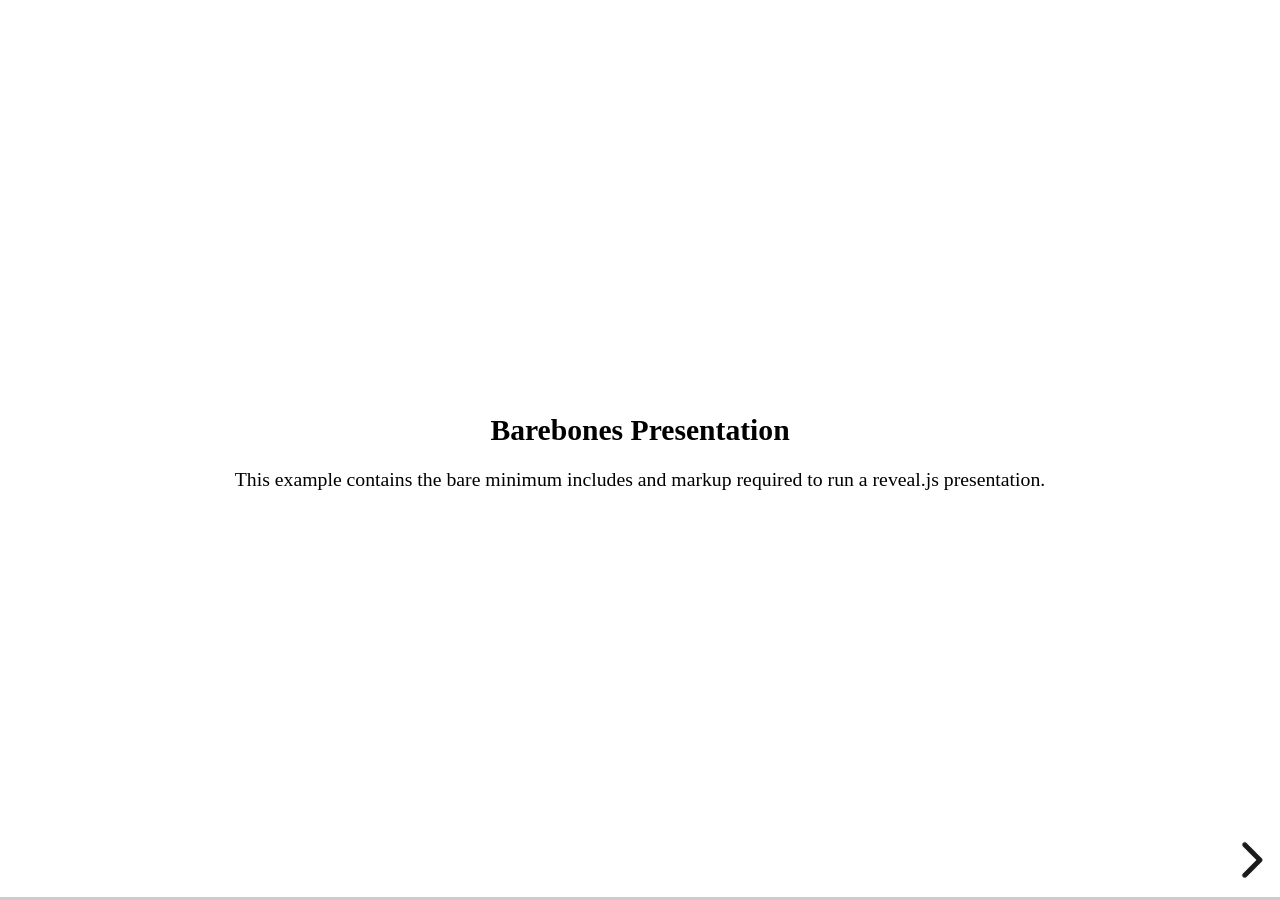
<file: reveal.js/examples/barebones.html>
<!doctype html>
<html lang="en">
	<head>
		<meta charset="utf-8">
		<title>reveal.js - Barebones</title>
		<link rel="stylesheet" href="../dist/reveal.css">
	</head>
	<body>

		<div class="reveal">
			<div class="slides">

				<section>
					<h2>Barebones Presentation</h2>
					<p>This example contains the bare minimum includes and markup required to run a reveal.js presentation.</p>
				</section>

				<section>
					<h2>No Theme</h2>
					<p>There's no theme included, so it will fall back on browser defaults.</p>
				</section>

			</div>
		</div>

		<script src="../dist/reveal.js"></script>
		<script>
			Reveal.initialize();
		</script>

	</body>
</html>
</file>
<file: reveal.js/dist/reveal.css>
/**
 * reveal.js 5.2.1
 * https://revealjs.com
 * MIT licensed
 *
 * Copyright (C) 2011-2024 Hakim El Hattab, https://hakim.se
 */

.reveal .r-stretch,.reveal .stretch{max-width:none;max-height:none}.reveal pre.r-stretch code,.reveal pre.stretch code{height:100%;max-height:100%;box-sizing:border-box}.reveal .r-fit-text{display:inline-block;white-space:nowrap}.reveal .r-stack{display:grid;grid-template-rows:100%}.reveal .r-stack>*{grid-area:1/1;margin:auto}.reveal .r-hstack,.reveal .r-vstack{display:flex}.reveal .r-hstack img,.reveal .r-hstack video,.reveal .r-vstack img,.reveal .r-vstack video{min-width:0;min-height:0;object-fit:contain}.reveal .r-vstack{flex-direction:column;align-items:center;justify-content:center}.reveal .r-hstack{flex-direction:row;align-items:center;justify-content:center}.reveal .items-stretch{align-items:stretch}.reveal .items-start{align-items:flex-start}.reveal .items-center{align-items:center}.reveal .items-end{align-items:flex-end}.reveal .justify-between{justify-content:space-between}.reveal .justify-around{justify-content:space-around}.reveal .justify-start{justify-content:flex-start}.reveal .justify-center{justify-content:center}.reveal .justify-end{justify-content:flex-end}html.reveal-full-page{width:100%;height:100%;height:100vh;height:calc(var(--vh,1vh) * 100);height:100dvh;overflow:hidden}.reveal-viewport{height:100%;overflow:hidden;position:relative;line-height:1;margin:0;background-color:#fff;color:#000;--r-controls-spacing:12px;--r-overlay-header-height:40px;--r-overlay-margin:0px;--r-overlay-padding:6px;--r-overlay-gap:5px}@media screen and (max-width:1024px),(max-height:768px){.reveal-viewport{--r-overlay-header-height:26px}}.reveal-viewport:fullscreen{top:0!important;left:0!important;width:100%!important;height:100%!important;transform:none!important}.reveal .fragment{transition:all .2s ease}.reveal .fragment:not(.custom){opacity:0;visibility:hidden;will-change:opacity}.reveal .fragment.visible{opacity:1;visibility:inherit}.reveal .fragment.disabled{transition:none}.reveal .fragment.grow{opacity:1;visibility:inherit}.reveal .fragment.grow.visible{transform:scale(1.3)}.reveal .fragment.shrink{opacity:1;visibility:inherit}.reveal .fragment.shrink.visible{transform:scale(.7)}.reveal .fragment.zoom-in{transform:scale(.1)}.reveal .fragment.zoom-in.visible{transform:none}.reveal .fragment.fade-out{opacity:1;visibility:inherit}.reveal .fragment.fade-out.visible{opacity:0;visibility:hidden}.reveal .fragment.semi-fade-out{opacity:1;visibility:inherit}.reveal .fragment.semi-fade-out.visible{opacity:.5;visibility:inherit}.reveal .fragment.strike{opacity:1;visibility:inherit}.reveal .fragment.strike.visible{text-decoration:line-through}.reveal .fragment.fade-up{transform:translate(0,40px)}.reveal .fragment.fade-up.visible{transform:translate(0,0)}.reveal .fragment.fade-down{transform:translate(0,-40px)}.reveal .fragment.fade-down.visible{transform:translate(0,0)}.reveal .fragment.fade-right{transform:translate(-40px,0)}.reveal .fragment.fade-right.visible{transform:translate(0,0)}.reveal .fragment.fade-left{transform:translate(40px,0)}.reveal .fragment.fade-left.visible{transform:translate(0,0)}.reveal .fragment.current-visible,.reveal .fragment.fade-in-then-out{opacity:0;visibility:hidden}.reveal .fragment.current-visible.current-fragment,.reveal .fragment.fade-in-then-out.current-fragment{opacity:1;visibility:inherit}.reveal .fragment.fade-in-then-semi-out{opacity:0;visibility:hidden}.reveal .fragment.fade-in-then-semi-out.visible{opacity:.5;visibility:inherit}.reveal .fragment.fade-in-then-semi-out.current-fragment{opacity:1;visibility:inherit}.reveal .fragment.highlight-blue,.reveal .fragment.highlight-current-blue,.reveal .fragment.highlight-current-green,.reveal .fragment.highlight-current-red,.reveal .fragment.highlight-green,.reveal .fragment.highlight-red{opacity:1;visibility:inherit}.reveal .fragment.highlight-red.visible{color:#ff2c2d}.reveal .fragment.highlight-green.visible{color:#17ff2e}.reveal .fragment.highlight-blue.visible{color:#1b91ff}.reveal .fragment.highlight-current-red.current-fragment{color:#ff2c2d}.reveal .fragment.highlight-current-green.current-fragment{color:#17ff2e}.reveal .fragment.highlight-current-blue.current-fragment{color:#1b91ff}.reveal:after{content:"";font-style:italic}.reveal iframe{z-index:1}.reveal a{position:relative}@keyframes bounce-right{0%,10%,25%,40%,50%{transform:translateX(0)}20%{transform:translateX(10px)}30%{transform:translateX(-5px)}}@keyframes bounce-left{0%,10%,25%,40%,50%{transform:translateX(0)}20%{transform:translateX(-10px)}30%{transform:translateX(5px)}}@keyframes bounce-down{0%,10%,25%,40%,50%{transform:translateY(0)}20%{transform:translateY(10px)}30%{transform:translateY(-5px)}}.reveal .controls{display:none;position:absolute;top:auto;bottom:var(--r-controls-spacing);right:var(--r-controls-spacing);left:auto;z-index:11;color:#000;pointer-events:none;font-size:10px}.reveal .controls button{position:absolute;padding:0;background-color:transparent;border:0;outline:0;cursor:pointer;color:currentColor;transform:scale(.9999);transition:color .2s ease,opacity .2s ease,transform .2s ease;z-index:2;pointer-events:auto;font-size:inherit;visibility:hidden;opacity:0;-webkit-appearance:none;-webkit-tap-highlight-color:transparent}.reveal .controls .controls-arrow:after,.reveal .controls .controls-arrow:before{content:"";position:absolute;top:0;left:0;width:2.6em;height:.5em;border-radius:.25em;background-color:currentColor;transition:all .15s ease,background-color .8s ease;transform-origin:.2em 50%;will-change:transform}.reveal .controls .controls-arrow{position:relative;width:3.6em;height:3.6em}.reveal .controls .controls-arrow:before{transform:translateX(.5em) translateY(1.55em) rotate(45deg)}.reveal .controls .controls-arrow:after{transform:translateX(.5em) translateY(1.55em) rotate(-45deg)}.reveal .controls .controls-arrow:hover:before{transform:translateX(.5em) translateY(1.55em) rotate(40deg)}.reveal .controls .controls-arrow:hover:after{transform:translateX(.5em) translateY(1.55em) rotate(-40deg)}.reveal .controls .controls-arrow:active:before{transform:translateX(.5em) translateY(1.55em) rotate(36deg)}.reveal .controls .controls-arrow:active:after{transform:translateX(.5em) translateY(1.55em) rotate(-36deg)}.reveal .controls .navigate-left{right:6.4em;bottom:3.2em;transform:translateX(-10px)}.reveal .controls .navigate-left.highlight{animation:bounce-left 2s 50 both ease-out}.reveal .controls .navigate-right{right:0;bottom:3.2em;transform:translateX(10px)}.reveal .controls .navigate-right .controls-arrow{transform:rotate(180deg)}.reveal .controls .navigate-right.highlight{animation:bounce-right 2s 50 both ease-out}.reveal .controls .navigate-up{right:3.2em;bottom:6.4em;transform:translateY(-10px)}.reveal .controls .navigate-up .controls-arrow{transform:rotate(90deg)}.reveal .controls .navigate-down{right:3.2em;bottom:-1.4em;padding-bottom:1.4em;transform:translateY(10px)}.reveal .controls .navigate-down .controls-arrow{transform:rotate(-90deg)}.reveal .controls .navigate-down.highlight{animation:bounce-down 2s 50 both ease-out}.reveal .controls[data-controls-back-arrows=faded] .navigate-up.enabled{opacity:.3}.reveal .controls[data-controls-back-arrows=faded] .navigate-up.enabled:hover{opacity:1}.reveal .controls[data-controls-back-arrows=hidden] .navigate-up.enabled{opacity:0;visibility:hidden}.reveal .controls .enabled{visibility:visible;opacity:.9;cursor:pointer;transform:none}.reveal .controls .enabled.fragmented{opacity:.5}.reveal .controls .enabled.fragmented:hover,.reveal .controls .enabled:hover{opacity:1}.reveal:not(.rtl) .controls[data-controls-back-arrows=faded] .navigate-left.enabled{opacity:.3}.reveal:not(.rtl) .controls[data-controls-back-arrows=faded] .navigate-left.enabled:hover{opacity:1}.reveal:not(.rtl) .controls[data-controls-back-arrows=hidden] .navigate-left.enabled{opacity:0;visibility:hidden}.reveal.rtl .controls[data-controls-back-arrows=faded] .navigate-right.enabled{opacity:.3}.reveal.rtl .controls[data-controls-back-arrows=faded] .navigate-right.enabled:hover{opacity:1}.reveal.rtl .controls[data-controls-back-arrows=hidden] .navigate-right.enabled{opacity:0;visibility:hidden}.reveal[data-navigation-mode=linear].has-horizontal-slides .navigate-down,.reveal[data-navigation-mode=linear].has-horizontal-slides .navigate-up{display:none}.reveal:not(.has-vertical-slides) .controls .navigate-left,.reveal[data-navigation-mode=linear].has-horizontal-slides .navigate-left{bottom:1.4em;right:5.5em}.reveal:not(.has-vertical-slides) .controls .navigate-right,.reveal[data-navigation-mode=linear].has-horizontal-slides .navigate-right{bottom:1.4em;right:.5em}.reveal:not(.has-horizontal-slides) .controls .navigate-up{right:1.4em;bottom:5em}.reveal:not(.has-horizontal-slides) .controls .navigate-down{right:1.4em;bottom:.5em}.reveal.has-dark-background .controls{color:#fff}.reveal.has-light-background .controls{color:#000}.reveal.no-hover .controls .controls-arrow:active:before,.reveal.no-hover .controls .controls-arrow:hover:before{transform:translateX(.5em) translateY(1.55em) rotate(45deg)}.reveal.no-hover .controls .controls-arrow:active:after,.reveal.no-hover .controls .controls-arrow:hover:after{transform:translateX(.5em) translateY(1.55em) rotate(-45deg)}@media screen and (min-width:500px){.reveal-viewport{--r-controls-spacing:0.8em}.reveal .controls[data-controls-layout=edges]{top:0;right:0;bottom:0;left:0}.reveal .controls[data-controls-layout=edges] .navigate-down,.reveal .controls[data-controls-layout=edges] .navigate-left,.reveal .controls[data-controls-layout=edges] .navigate-right,.reveal .controls[data-controls-layout=edges] .navigate-up{bottom:auto;right:auto}.reveal .controls[data-controls-layout=edges] .navigate-left{top:50%;left:var(--r-controls-spacing);margin-top:-1.8em}.reveal .controls[data-controls-layout=edges] .navigate-right{top:50%;right:var(--r-controls-spacing);margin-top:-1.8em}.reveal .controls[data-controls-layout=edges] .navigate-up{top:var(--r-controls-spacing);left:50%;margin-left:-1.8em}.reveal .controls[data-controls-layout=edges] .navigate-down{bottom:calc(var(--r-controls-spacing) - 1.4em + .3em);left:50%;margin-left:-1.8em}}.reveal .progress{position:absolute;display:none;height:3px;width:100%;bottom:0;left:0;z-index:10;background-color:rgba(0,0,0,.2);color:#fff}.reveal .progress:after{content:"";display:block;position:absolute;height:10px;width:100%;top:-10px}.reveal .progress span{display:block;height:100%;width:100%;background-color:currentColor;transition:transform .8s cubic-bezier(.26,.86,.44,.985);transform-origin:0 0;transform:scaleX(0)}.reveal .slide-number{position:absolute;display:block;right:8px;bottom:8px;z-index:31;font-family:Helvetica,sans-serif;font-size:12px;line-height:1;color:#fff;background-color:rgba(0,0,0,.4);padding:5px}.reveal .slide-number a{color:currentColor}.reveal .slide-number-delimiter{margin:0 3px}.reveal{position:relative;width:100%;height:100%;overflow:hidden;touch-action:pinch-zoom}.reveal.embedded{touch-action:pan-y}.reveal.embedded.is-vertical-slide{touch-action:none}.reveal .slides{position:absolute;width:100%;height:100%;top:0;right:0;bottom:0;left:0;margin:auto;pointer-events:none;overflow:visible;z-index:1;text-align:center;perspective:600px;perspective-origin:50% 40%}.reveal .slides>section{perspective:600px}.reveal .slides>section,.reveal .slides>section>section{display:none;position:absolute;width:100%;pointer-events:auto;z-index:10;transform-style:flat;transition:transform-origin .8s cubic-bezier(.26,.86,.44,.985),transform .8s cubic-bezier(.26,.86,.44,.985),visibility .8s cubic-bezier(.26,.86,.44,.985),opacity .8s cubic-bezier(.26,.86,.44,.985)}.reveal[data-transition-speed=fast] .slides section{transition-duration:.4s}.reveal[data-transition-speed=slow] .slides section{transition-duration:1.2s}.reveal .slides section[data-transition-speed=fast]{transition-duration:.4s}.reveal .slides section[data-transition-speed=slow]{transition-duration:1.2s}.reveal .slides>section.stack{padding-top:0;padding-bottom:0;pointer-events:none;height:100%}.reveal .slides>section.present,.reveal .slides>section>section.present{display:block;z-index:11;opacity:1}.reveal .slides>section:empty,.reveal .slides>section>section:empty,.reveal .slides>section>section[data-background-interactive],.reveal .slides>section[data-background-interactive]{pointer-events:none}.reveal.center,.reveal.center .slides,.reveal.center .slides section{min-height:0!important}.reveal .slides>section:not(.present),.reveal .slides>section>section:not(.present){pointer-events:none}.reveal.overview .slides>section,.reveal.overview .slides>section>section{pointer-events:auto}.reveal .slides>section.future,.reveal .slides>section.future>section,.reveal .slides>section.past,.reveal .slides>section.past>section,.reveal .slides>section>section.future,.reveal .slides>section>section.past{opacity:0}.reveal .slides>section[data-transition=slide].past,.reveal .slides>section[data-transition~=slide-out].past,.reveal.slide .slides>section:not([data-transition]).past{transform:translate(-150%,0)}.reveal .slides>section[data-transition=slide].future,.reveal .slides>section[data-transition~=slide-in].future,.reveal.slide .slides>section:not([data-transition]).future{transform:translate(150%,0)}.reveal .slides>section>section[data-transition=slide].past,.reveal .slides>section>section[data-transition~=slide-out].past,.reveal.slide .slides>section>section:not([data-transition]).past{transform:translate(0,-150%)}.reveal .slides>section>section[data-transition=slide].future,.reveal .slides>section>section[data-transition~=slide-in].future,.reveal.slide .slides>section>section:not([data-transition]).future{transform:translate(0,150%)}.reveal .slides>section[data-transition=linear].past,.reveal .slides>section[data-transition~=linear-out].past,.reveal.linear .slides>section:not([data-transition]).past{transform:translate(-150%,0)}.reveal .slides>section[data-transition=linear].future,.reveal .slides>section[data-transition~=linear-in].future,.reveal.linear .slides>section:not([data-transition]).future{transform:translate(150%,0)}.reveal .slides>section>section[data-transition=linear].past,.reveal .slides>section>section[data-transition~=linear-out].past,.reveal.linear .slides>section>section:not([data-transition]).past{transform:translate(0,-150%)}.reveal .slides>section>section[data-transition=linear].future,.reveal .slides>section>section[data-transition~=linear-in].future,.reveal.linear .slides>section>section:not([data-transition]).future{transform:translate(0,150%)}.reveal .slides section[data-transition=default].stack,.reveal.default .slides section.stack{transform-style:preserve-3d}.reveal .slides>section[data-transition=default].past,.reveal .slides>section[data-transition~=default-out].past,.reveal.default .slides>section:not([data-transition]).past{transform:translate3d(-100%,0,0) rotateY(-90deg) translate3d(-100%,0,0)}.reveal .slides>section[data-transition=default].future,.reveal .slides>section[data-transition~=default-in].future,.reveal.default .slides>section:not([data-transition]).future{transform:translate3d(100%,0,0) rotateY(90deg) translate3d(100%,0,0)}.reveal .slides>section>section[data-transition=default].past,.reveal .slides>section>section[data-transition~=default-out].past,.reveal.default .slides>section>section:not([data-transition]).past{transform:translate3d(0,-300px,0) rotateX(70deg) translate3d(0,-300px,0)}.reveal .slides>section>section[data-transition=default].future,.reveal .slides>section>section[data-transition~=default-in].future,.reveal.default .slides>section>section:not([data-transition]).future{transform:translate3d(0,300px,0) rotateX(-70deg) translate3d(0,300px,0)}.reveal .slides section[data-transition=convex].stack,.reveal.convex .slides section.stack{transform-style:preserve-3d}.reveal .slides>section[data-transition=convex].past,.reveal .slides>section[data-transition~=convex-out].past,.reveal.convex .slides>section:not([data-transition]).past{transform:translate3d(-100%,0,0) rotateY(-90deg) translate3d(-100%,0,0)}.reveal .slides>section[data-transition=convex].future,.reveal .slides>section[data-transition~=convex-in].future,.reveal.convex .slides>section:not([data-transition]).future{transform:translate3d(100%,0,0) rotateY(90deg) translate3d(100%,0,0)}.reveal .slides>section>section[data-transition=convex].past,.reveal .slides>section>section[data-transition~=convex-out].past,.reveal.convex .slides>section>section:not([data-transition]).past{transform:translate3d(0,-300px,0) rotateX(70deg) translate3d(0,-300px,0)}.reveal .slides>section>section[data-transition=convex].future,.reveal .slides>section>section[data-transition~=convex-in].future,.reveal.convex .slides>section>section:not([data-transition]).future{transform:translate3d(0,300px,0) rotateX(-70deg) translate3d(0,300px,0)}.reveal .slides section[data-transition=concave].stack,.reveal.concave .slides section.stack{transform-style:preserve-3d}.reveal .slides>section[data-transition=concave].past,.reveal .slides>section[data-transition~=concave-out].past,.reveal.concave .slides>section:not([data-transition]).past{transform:translate3d(-100%,0,0) rotateY(90deg) translate3d(-100%,0,0)}.reveal .slides>section[data-transition=concave].future,.reveal .slides>section[data-transition~=concave-in].future,.reveal.concave .slides>section:not([data-transition]).future{transform:translate3d(100%,0,0) rotateY(-90deg) translate3d(100%,0,0)}.reveal .slides>section>section[data-transition=concave].past,.reveal .slides>section>section[data-transition~=concave-out].past,.reveal.concave .slides>section>section:not([data-transition]).past{transform:translate3d(0,-80%,0) rotateX(-70deg) translate3d(0,-80%,0)}.reveal .slides>section>section[data-transition=concave].future,.reveal .slides>section>section[data-transition~=concave-in].future,.reveal.concave .slides>section>section:not([data-transition]).future{transform:translate3d(0,80%,0) rotateX(70deg) translate3d(0,80%,0)}.reveal .slides section[data-transition=zoom],.reveal.zoom .slides section:not([data-transition]){transition-timing-function:ease}.reveal .slides>section[data-transition=zoom].past,.reveal .slides>section[data-transition~=zoom-out].past,.reveal.zoom .slides>section:not([data-transition]).past{visibility:hidden;transform:scale(16)}.reveal .slides>section[data-transition=zoom].future,.reveal .slides>section[data-transition~=zoom-in].future,.reveal.zoom .slides>section:not([data-transition]).future{visibility:hidden;transform:scale(.2)}.reveal .slides>section>section[data-transition=zoom].past,.reveal .slides>section>section[data-transition~=zoom-out].past,.reveal.zoom .slides>section>section:not([data-transition]).past{transform:scale(16)}.reveal .slides>section>section[data-transition=zoom].future,.reveal .slides>section>section[data-transition~=zoom-in].future,.reveal.zoom .slides>section>section:not([data-transition]).future{transform:scale(.2)}.reveal.cube .slides{perspective:1300px}.reveal.cube .slides section{padding:30px;min-height:700px;backface-visibility:hidden;box-sizing:border-box;transform-style:preserve-3d}.reveal.center.cube .slides section{min-height:0}.reveal.cube .slides section:not(.stack):before{content:"";position:absolute;display:block;width:100%;height:100%;left:0;top:0;background:rgba(0,0,0,.1);border-radius:4px;transform:translateZ(-20px)}.reveal.cube .slides section:not(.stack):after{content:"";position:absolute;display:block;width:90%;height:30px;left:5%;bottom:0;background:0 0;z-index:1;border-radius:4px;box-shadow:0 95px 25px rgba(0,0,0,.2);transform:translateZ(-90px) rotateX(65deg)}.reveal.cube .slides>section.stack{padding:0;background:0 0}.reveal.cube .slides>section.past{transform-origin:100% 0;transform:translate3d(-100%,0,0) rotateY(-90deg)}.reveal.cube .slides>section.future{transform-origin:0 0;transform:translate3d(100%,0,0) rotateY(90deg)}.reveal.cube .slides>section>section.past{transform-origin:0 100%;transform:translate3d(0,-100%,0) rotateX(90deg)}.reveal.cube .slides>section>section.future{transform-origin:0 0;transform:translate3d(0,100%,0) rotateX(-90deg)}.reveal.page .slides{perspective-origin:0 50%;perspective:3000px}.reveal.page .slides section{padding:30px;min-height:700px;box-sizing:border-box;transform-style:preserve-3d}.reveal.page .slides section.past{z-index:12}.reveal.page .slides section:not(.stack):before{content:"";position:absolute;display:block;width:100%;height:100%;left:0;top:0;background:rgba(0,0,0,.1);transform:translateZ(-20px)}.reveal.page .slides section:not(.stack):after{content:"";position:absolute;display:block;width:90%;height:30px;left:5%;bottom:0;background:0 0;z-index:1;border-radius:4px;box-shadow:0 95px 25px rgba(0,0,0,.2);transform:translateZ(-90px) rotateX(65deg)}.reveal.page .slides>section.stack{padding:0;background:0 0}.reveal.page .slides>section.past{transform-origin:0 0;transform:translate3d(-40%,0,0) rotateY(-80deg)}.reveal.page .slides>section.future{transform-origin:100% 0;transform:translate3d(0,0,0)}.reveal.page .slides>section>section.past{transform-origin:0 0;transform:translate3d(0,-40%,0) rotateX(80deg)}.reveal.page .slides>section>section.future{transform-origin:0 100%;transform:translate3d(0,0,0)}.reveal .slides section[data-transition=fade],.reveal.fade .slides section:not([data-transition]),.reveal.fade .slides>section>section:not([data-transition]){transform:none;transition:opacity .5s}.reveal.fade.overview .slides section,.reveal.fade.overview .slides>section>section{transition:none}.reveal .slides section[data-transition=none],.reveal.none .slides section:not([data-transition]){transform:none;transition:none}.reveal .pause-overlay{position:absolute;top:0;left:0;width:100%;height:100%;background:#000;visibility:hidden;opacity:0;z-index:100;transition:all 1s ease}.reveal .pause-overlay .resume-button{position:absolute;bottom:20px;right:20px;color:#ccc;border-radius:2px;padding:6px 14px;border:2px solid #ccc;font-size:16px;background:0 0;cursor:pointer}.reveal .pause-overlay .resume-button:hover{color:#fff;border-color:#fff}.reveal.paused .pause-overlay{visibility:visible;opacity:1}.reveal .no-transition,.reveal .no-transition *,.reveal .slides.disable-slide-transitions section{transition:none!important}.reveal .slides.disable-slide-transitions section{transform:none!important}.reveal .backgrounds{position:absolute;width:100%;height:100%;top:0;left:0;perspective:600px}.reveal .slide-background{display:none;position:absolute;width:100%;height:100%;opacity:0;visibility:hidden;overflow:hidden;background-color:rgba(0,0,0,0);transition:all .8s cubic-bezier(.26,.86,.44,.985)}.reveal .slide-background-content{position:absolute;width:100%;height:100%;background-position:50% 50%;background-repeat:no-repeat;background-size:cover}.reveal .slide-background.stack{display:block}.reveal .slide-background.present{opacity:1;visibility:visible;z-index:2}.print-pdf .reveal .slide-background{opacity:1!important;visibility:visible!important}.reveal .slide-background video{position:absolute;width:100%;height:100%;max-width:none;max-height:none;top:0;left:0;object-fit:cover}.reveal .slide-background[data-background-size=contain] video{object-fit:contain}.reveal>.backgrounds .slide-background[data-background-transition=none],.reveal[data-background-transition=none]>.backgrounds .slide-background:not([data-background-transition]){transition:none}.reveal>.backgrounds .slide-background[data-background-transition=slide],.reveal[data-background-transition=slide]>.backgrounds .slide-background:not([data-background-transition]){opacity:1}.reveal>.backgrounds .slide-background.past[data-background-transition=slide],.reveal[data-background-transition=slide]>.backgrounds .slide-background.past:not([data-background-transition]){transform:translate(-100%,0)}.reveal>.backgrounds .slide-background.future[data-background-transition=slide],.reveal[data-background-transition=slide]>.backgrounds .slide-background.future:not([data-background-transition]){transform:translate(100%,0)}.reveal>.backgrounds .slide-background>.slide-background.past[data-background-transition=slide],.reveal[data-background-transition=slide]>.backgrounds .slide-background>.slide-background.past:not([data-background-transition]){transform:translate(0,-100%)}.reveal>.backgrounds .slide-background>.slide-background.future[data-background-transition=slide],.reveal[data-background-transition=slide]>.backgrounds .slide-background>.slide-background.future:not([data-background-transition]){transform:translate(0,100%)}.reveal>.backgrounds .slide-background.past[data-background-transition=convex],.reveal[data-background-transition=convex]>.backgrounds .slide-background.past:not([data-background-transition]){opacity:0;transform:translate3d(-100%,0,0) rotateY(-90deg) translate3d(-100%,0,0)}.reveal>.backgrounds .slide-background.future[data-background-transition=convex],.reveal[data-background-transition=convex]>.backgrounds .slide-background.future:not([data-background-transition]){opacity:0;transform:translate3d(100%,0,0) rotateY(90deg) translate3d(100%,0,0)}.reveal>.backgrounds .slide-background>.slide-background.past[data-background-transition=convex],.reveal[data-background-transition=convex]>.backgrounds .slide-background>.slide-background.past:not([data-background-transition]){opacity:0;transform:translate3d(0,-100%,0) rotateX(90deg) translate3d(0,-100%,0)}.reveal>.backgrounds .slide-background>.slide-background.future[data-background-transition=convex],.reveal[data-background-transition=convex]>.backgrounds .slide-background>.slide-background.future:not([data-background-transition]){opacity:0;transform:translate3d(0,100%,0) rotateX(-90deg) translate3d(0,100%,0)}.reveal>.backgrounds .slide-background.past[data-background-transition=concave],.reveal[data-background-transition=concave]>.backgrounds .slide-background.past:not([data-background-transition]){opacity:0;transform:translate3d(-100%,0,0) rotateY(90deg) translate3d(-100%,0,0)}.reveal>.backgrounds .slide-background.future[data-background-transition=concave],.reveal[data-background-transition=concave]>.backgrounds .slide-background.future:not([data-background-transition]){opacity:0;transform:translate3d(100%,0,0) rotateY(-90deg) translate3d(100%,0,0)}.reveal>.backgrounds .slide-background>.slide-background.past[data-background-transition=concave],.reveal[data-background-transition=concave]>.backgrounds .slide-background>.slide-background.past:not([data-background-transition]){opacity:0;transform:translate3d(0,-100%,0) rotateX(-90deg) translate3d(0,-100%,0)}.reveal>.backgrounds .slide-background>.slide-background.future[data-background-transition=concave],.reveal[data-background-transition=concave]>.backgrounds .slide-background>.slide-background.future:not([data-background-transition]){opacity:0;transform:translate3d(0,100%,0) rotateX(90deg) translate3d(0,100%,0)}.reveal>.backgrounds .slide-background[data-background-transition=zoom],.reveal[data-background-transition=zoom]>.backgrounds .slide-background:not([data-background-transition]){transition-timing-function:ease}.reveal>.backgrounds .slide-background.past[data-background-transition=zoom],.reveal[data-background-transition=zoom]>.backgrounds .slide-background.past:not([data-background-transition]){opacity:0;visibility:hidden;transform:scale(16)}.reveal>.backgrounds .slide-background.future[data-background-transition=zoom],.reveal[data-background-transition=zoom]>.backgrounds .slide-background.future:not([data-background-transition]){opacity:0;visibility:hidden;transform:scale(.2)}.reveal>.backgrounds .slide-background>.slide-background.past[data-background-transition=zoom],.reveal[data-background-transition=zoom]>.backgrounds .slide-background>.slide-background.past:not([data-background-transition]){opacity:0;visibility:hidden;transform:scale(16)}.reveal>.backgrounds .slide-background>.slide-background.future[data-background-transition=zoom],.reveal[data-background-transition=zoom]>.backgrounds .slide-background>.slide-background.future:not([data-background-transition]){opacity:0;visibility:hidden;transform:scale(.2)}.reveal[data-transition-speed=fast]>.backgrounds .slide-background{transition-duration:.4s}.reveal[data-transition-speed=slow]>.backgrounds .slide-background{transition-duration:1.2s}.reveal [data-auto-animate-target^=unmatched]{will-change:opacity}.reveal section[data-auto-animate]:not(.stack):not([data-auto-animate=running]) [data-auto-animate-target^=unmatched]{opacity:0}.reveal.overview{perspective-origin:50% 50%;perspective:700px}.reveal.overview .slides section{height:100%;top:0!important;opacity:1!important;overflow:hidden;visibility:visible!important;cursor:pointer;box-sizing:border-box}.reveal.overview .slides section.present,.reveal.overview .slides section:hover{outline:10px solid rgba(150,150,150,.6);outline-offset:10px}.reveal.overview .slides section.present{outline:10px solid var(--r-link-color)}.reveal.overview .slides section .fragment{opacity:1;transition:none}.reveal.overview .slides section:after,.reveal.overview .slides section:before{display:none!important}.reveal.overview .slides>section.stack{padding:0;top:0!important;background:0 0;outline:0;overflow:visible}.reveal.overview .backgrounds{perspective:inherit}.reveal.overview .backgrounds .slide-background{opacity:1;visibility:visible;outline:10px solid rgba(150,150,150,.1);outline-offset:10px}.reveal.overview .backgrounds .slide-background.stack{overflow:visible}.reveal.overview .slides section,.reveal.overview-deactivating .slides section{transition:none}.reveal.overview .backgrounds .slide-background,.reveal.overview-deactivating .backgrounds .slide-background{transition:none}.reveal.rtl .slides,.reveal.rtl .slides h1,.reveal.rtl .slides h2,.reveal.rtl .slides h3,.reveal.rtl .slides h4,.reveal.rtl .slides h5,.reveal.rtl .slides h6{direction:rtl;font-family:sans-serif}.reveal.rtl code,.reveal.rtl pre{direction:ltr}.reveal.rtl ol,.reveal.rtl ul{text-align:right}.reveal.rtl .progress span{transform-origin:100% 0}.reveal.has-parallax-background .backgrounds{transition:all .8s ease}.reveal.has-parallax-background[data-transition-speed=fast] .backgrounds{transition-duration:.4s}.reveal.has-parallax-background[data-transition-speed=slow] .backgrounds{transition-duration:1.2s}@keyframes fade-in{from{opacity:0}to{opacity:1}}@keyframes scale-up{from{transform:scale(.95)}to{transform:scale(1)}}.reveal [data-preview-image],.reveal [data-preview-link]:not(a):not([data-preview-link=false]),.reveal [data-preview-video]{cursor:zoom-in}.r-overlay{position:absolute;top:var(--r-overlay-margin);right:var(--r-overlay-margin);bottom:var(--r-overlay-margin);left:var(--r-overlay-margin);border-radius:min(var(--r-overlay-margin),6px);z-index:99;background:rgba(0,0,0,.95);-webkit-backdrop-filter:blur(10px);backdrop-filter:blur(10px);transition:all .3s ease;color:#fff;animation:fade-in .3s ease;font-family:ui-sans-serif,system-ui,-apple-system,Helvetica,sans-serif}.r-overlay-viewport{position:absolute;top:var(--r-overlay-padding);right:var(--r-overlay-padding);bottom:var(--r-overlay-padding);left:var(--r-overlay-padding);gap:var(--r-overlay-gap);display:flex;flex-direction:column}.r-overlay-header{display:flex;z-index:2;box-sizing:border-box;align-items:center;justify-content:flex-end;height:var(--r-overlay-header-height);gap:6px}.r-overlay-header .r-overlay-header-button{all:unset;display:flex;align-items:center;justify-content:center;min-width:var(--r-overlay-header-height);min-height:var(--r-overlay-header-height);padding:0 calc(var(--r-overlay-header-height)/ 4);opacity:1;border-radius:6px;font-size:18px;gap:8px;cursor:pointer;box-sizing:border-box}.r-overlay-header .r-overlay-header-button:hover{opacity:1;background-color:rgba(255,255,255,.15)}.r-overlay-header .icon{display:inline-block;width:20px;height:20px;background-position:50% 50%;background-size:100%;background-repeat:no-repeat}.r-overlay-close .icon{background-image:url([data-uri])}.r-overlay-external .icon{background-image:url([data-uri])}.r-overlay-content{position:relative;display:grid;place-items:center;border-radius:6px;overflow:hidden;flex-grow:1;background-color:rgba(20,20,20,.8);animation:scale-up .5s cubic-bezier(.26,.86,.44,.985)}.r-overlay-spinner{position:absolute;display:block;top:50%;left:50%;width:32px;height:32px;margin:-16px 0 0 -16px;z-index:10;background-image:url([data-uri]%2F%2F%2F6%2Bvr8nJybW1tcDAwOjo6Nvb26ioqKOjo7Ozs%2FLy8vz8%2FAAAAAAAAAAAACH%2FC05FVFNDQVBFMi4wAwEAAAAh%2FhpDcmVhdGVkIHdpdGggYWpheGxvYWQuaW5mbwAh%[base64]%2FV%2FnmOM82XiHRLYKhKP1oZmADdEAAAh%2BQQJCgAAACwAAAAAIAAgAAAE6hDISWlZpOrNp1lGNRSdRpDUolIGw5RUYhhHukqFu8DsrEyqnWThGvAmhVlteBvojpTDDBUEIFwMFBRAmBkSgOrBFZogCASwBDEY%2FCZSg7GSE0gSCjQBMVG023xWBhklAnoEdhQEfyNqMIcKjhRsjEdnezB%2BA4k8gTwJhFuiW4dokXiloUepBAp5qaKpp6%2BHo7aWW54wl7obvEe0kRuoplCGepwSx2jJvqHEmGt6whJpGpfJCHmOoNHKaHx61WiSR92E4lbFoq%2BB6QDtuetcaBPnW6%2BO7wDHpIiK9SaVK5GgV543tzjgGcghAgAh%[base64]%2B%2BG%2Bw48edZPK%2BM6hLJpQg484enXIdQFSS1u6UhksENEQAAIfkECQoAAAAsAAAAACAAIAAABOcQyEmpGKLqzWcZRVUQnZYg1aBSh2GUVEIQ2aQOE%2BG%2BcD4ntpWkZQj1JIiZIogDFFyHI0UxQwFugMSOFIPJftfVAEoZLBbcLEFhlQiqGp1Vd140AUklUN3eCA51C1EWMzMCezCBBmkxVIVHBWd3HHl9JQOIJSdSnJ0TDKChCwUJjoWMPaGqDKannasMo6WnM562R5YluZRwur0wpgqZE7NKUm%2BFNRPIhjBJxKZteWuIBMN4zRMIVIhffcgojwCF117i4nlLnY5ztRLsnOk%2BaV%2BoJY7V7m76PdkS4trKcdg0Zc0tTcKkRAAAIfkECQoAAAAsAAAAACAAIAAABO4QyEkpKqjqzScpRaVkXZWQEximw1BSCUEIlDohrft6cpKCk5xid5MNJTaAIkekKGQkWyKHkvhKsR7ARmitkAYDYRIbUQRQjWBwJRzChi9CRlBcY1UN4g0%[base64]%[base64]%2BE71SRQeyqUToLA7VxF0JDyIQh%2FMVVPMt1ECZlfcjZJ9mIKoaTl1MRIl5o4CUKXOwmyrCInCKqcWtvadL2SYhyASyNDJ0uIiRMDjI0Fd30%2FiI2UA5GSS5UDj2l6NoqgOgN4gksEBgYFf0FDqKgHnyZ9OX8HrgYHdHpcHQULXAS2qKpENRg7eAMLC7kTBaixUYFkKAzWAAnLC7FLVxLWDBLKCwaKTULgEwbLA4hJtOkSBNqITT3xEgfLpBtzE%2FjiuL04RGEBgwWhShRgQExHBAAh%2BQQJCgAAACwAAAAAIAAgAAAE7xDISWlSqerNpyJKhWRdlSAVoVLCWk6JKlAqAavhO9UkUHsqlE6CwO1cRdCQ8iEIfzFVTzLdRAmZX3I2SfZiCqGk5dTESJeaOAlClzsJsqwiJwiqnFrb2nS9kmIcgEsjQydLiIlHehhpejaIjzh9eomSjZR%[base64]%2BE71SRQeyqUToLA7VxF0JDyIQh%[base64]%2BE71SRQeyqUToLA7VxF0JDyIQh%2FMVVPMt1ECZlfcjZJ9mIKoaTl1MRIl5o4CUKXOwmyrCInCKqcWtvadL2SYhyASyNDJ0uIiUd6GAULDJCRiXo1CpGXDJOUjY%2BYip9DhToJA4RBLwMLCwVDfRgbBAaqqoZ1XBMHswsHtxtFaH1iqaoGNgAIxRpbFAgfPQSqpbgGBqUD1wBXeCYp1AYZ19JJOYgH1KwA4UBvQwXUBxPqVD9L3sbp2BNk2xvvFPJd%2BMFCN6HAAIKgNggY0KtEBAAh%[base64]%2BvsYMDAzZQPC9VCNkDWUhGkuE5PxJNwiUK4UfLzOlD4WvzAHaoG9nxPi5d%2BjYUqfAhhykOFwJWiAAAIfkECQoAAAAsAAAAACAAIAAABPAQyElpUqnqzaciSoVkXVUMFaFSwlpOCcMYlErAavhOMnNLNo8KsZsMZItJEIDIFSkLGQoQTNhIsFehRww2CQLKF0tYGKYSg%2BygsZIuNqJksKgbfgIGepNo2cIUB3V1B3IvNiBYNQaDSTtfhhx0CwVPI0UJe0%2Bbm4g5VgcGoqOcnjmjqDSdnhgEoamcsZuXO1aWQy8KAwOAuTYYGwi7w5h%2BKr0SJ8MFihpNbx%2B4Erq7BYBuzsdiH1jCAzoSfl0rVirNbRXlBBlLX%2BBP0XJLAPGzTkAuAOqb0WT5AH7OcdCm5B8TgRwSRKIHQtaLCwg1RAAAOwAAAAAAAAAAAA%3D%3D);visibility:hidden;opacity:0}.r-overlay-preview .r-overlay-content iframe{width:100%;height:100%;max-width:100%;max-height:100%;border:0;opacity:0;visibility:hidden;transition:all .3s ease}.r-overlay-preview[data-state=loaded] iframe{opacity:1;visibility:visible}.r-overlay-preview .r-overlay-content img,.r-overlay-preview .r-overlay-content video{position:absolute;max-width:100%;max-height:100%;width:100%;height:100%;margin:0;object-fit:scale-down}.r-overlay-preview[data-preview-fit=none] img,.r-overlay-preview[data-preview-fit=none] video{object-fit:none}.r-overlay-preview[data-preview-fit=scale-down] img,.r-overlay-preview[data-preview-fit=scale-down] video{object-fit:scale-down}.r-overlay-preview[data-preview-fit=contain] img,.r-overlay-preview[data-preview-fit=contain] video{object-fit:contain}.r-overlay-preview[data-preview-fit=cover] img,.r-overlay-preview[data-preview-fit=cover] video{object-fit:cover}.r-overlay-preview[data-state=loaded] .r-overlay-content-inner{position:absolute;z-index:-1;left:0;top:45%;width:100%;text-align:center;letter-spacing:normal}.r-overlay-preview .r-overlay-error{font-size:18px;color:orange}.r-overlay-preview .x-frame-error{opacity:0;transition:opacity .3s ease .3s}.r-overlay-preview[data-state=loaded] .x-frame-error{opacity:1}.r-overlay-preview[data-state=loading] .r-overlay-spinner{opacity:.6;visibility:visible}.r-overlay-help .r-overlay-content{overflow:auto}.r-overlay-help-content{max-width:560px;padding:20px 0;margin:auto;text-align:center;letter-spacing:normal}.r-overlay-help-content .title{font-size:20px;margin-top:0}.r-overlay-help .r-overlay-help-content table{border:1px solid #fff;border-collapse:collapse;font-size:16px;text-align:left}.r-overlay-help .r-overlay-help-content table td,.r-overlay-help .r-overlay-help-content table th{width:240px;padding:14px;border:1px solid #fff;vertical-align:middle}.r-overlay-help .r-overlay-help-content table th{padding-top:20px;padding-bottom:20px}.reveal .playback{position:absolute;left:15px;bottom:20px;z-index:30;cursor:pointer;transition:all .4s ease;-webkit-tap-highlight-color:transparent}.reveal.overview .playback{opacity:0;visibility:hidden}.reveal .hljs{min-height:100%}.reveal .hljs table{margin:initial}.reveal .hljs-ln-code,.reveal .hljs-ln-numbers{padding:0;border:0}.reveal .hljs-ln-numbers{opacity:.6;padding-right:.75em;text-align:right;vertical-align:top}.reveal .hljs.has-highlights tr:not(.highlight-line){opacity:.4}.reveal .hljs.has-highlights.fragment{transition:all .2s ease}.reveal .hljs:not(:first-child).fragment{position:absolute;top:0;left:0;width:100%;box-sizing:border-box}.reveal pre[data-auto-animate-target]{overflow:hidden}.reveal pre[data-auto-animate-target] code{height:100%}.reveal .roll{display:inline-block;line-height:1.2;overflow:hidden;vertical-align:top;perspective:400px;perspective-origin:50% 50%}.reveal .roll:hover{background:0 0;text-shadow:none}.reveal .roll span{display:block;position:relative;padding:0 2px;pointer-events:none;transition:all .4s ease;transform-origin:50% 0;transform-style:preserve-3d;backface-visibility:hidden}.reveal .roll:hover span{background:rgba(0,0,0,.5);transform:translate3d(0,0,-45px) rotateX(90deg)}.reveal .roll span:after{content:attr(data-title);display:block;position:absolute;left:0;top:0;padding:0 2px;backface-visibility:hidden;transform-origin:50% 0;transform:translate3d(0,110%,0) rotateX(-90deg)}.reveal aside.notes{display:none}.reveal .speaker-notes{display:none;position:absolute;width:33.3333333333%;height:100%;top:0;left:100%;padding:14px 18px 14px 18px;z-index:1;font-size:18px;line-height:1.4;border:1px solid rgba(0,0,0,.05);color:#222;background-color:#f5f5f5;overflow:auto;box-sizing:border-box;text-align:left;font-family:Helvetica,sans-serif;-webkit-overflow-scrolling:touch}.reveal .speaker-notes .notes-placeholder{color:#ccc;font-style:italic}.reveal .speaker-notes:focus{outline:0}.reveal .speaker-notes:before{content:"Speaker notes";display:block;margin-bottom:10px;opacity:.5}.reveal.show-notes{max-width:75%;overflow:visible}.reveal.show-notes .speaker-notes{display:block}@media screen and (min-width:1600px){.reveal .speaker-notes{font-size:20px}}@media screen and (max-width:1024px){.reveal.show-notes{border-left:0;max-width:none;max-height:70%;max-height:70vh;overflow:visible}.reveal.show-notes .speaker-notes{top:100%;left:0;width:100%;height:30vh;border:0}}@media screen and (max-width:600px){.reveal.show-notes{max-height:60%;max-height:60vh}.reveal.show-notes .speaker-notes{top:100%;height:40vh}.reveal .speaker-notes{font-size:14px}}.reveal .jump-to-slide{position:absolute;top:15px;left:15px;z-index:30;font-size:32px;-webkit-tap-highlight-color:transparent}.reveal .jump-to-slide-input{background:0 0;padding:8px;font-size:inherit;color:currentColor;border:0}.reveal .jump-to-slide-input::placeholder{color:currentColor;opacity:.5}.reveal.has-dark-background .jump-to-slide-input{color:#fff}.reveal.has-light-background .jump-to-slide-input{color:#222}.reveal .jump-to-slide-input:focus{outline:0}.reveal .r-overlay-button{all:unset;position:absolute;display:flex;align-items:center;justify-content:center;padding:10px;border-radius:5px;font-size:.4em;z-index:30;cursor:pointer;-webkit-tap-highlight-color:transparent;appearance:none;color:#fff;background:rgba(0,0,0,.7)}.reveal .r-overlay-button:hover{background:rgba(0,0,0,.9)}.reveal.has-light-background .r-overlay-button{color:#222;background:rgba(255,255,255,.7)}.reveal.has-light-background .r-overlay-button:hover{background:rgba(255,255,255,.9)}.reveal .r-media-play-button{left:15px;bottom:20px}.zoomed .reveal *,.zoomed .reveal :after,.zoomed .reveal :before{backface-visibility:visible!important}.zoomed .reveal .controls,.zoomed .reveal .progress{opacity:0}.zoomed .reveal .roll span{background:0 0}.zoomed .reveal .roll span:after{visibility:hidden}.reveal-viewport.loading-scroll-mode{visibility:hidden}.reveal-viewport.reveal-scroll{margin:0 auto;overflow:auto;overflow-x:hidden;overflow-y:auto;z-index:1;--r-scrollbar-width:7px;--r-scrollbar-trigger-size:5px;--r-controls-spacing:8px}@media screen and (max-width:500px){.reveal-viewport.reveal-scroll{--r-scrollbar-width:3px;--r-scrollbar-trigger-size:3px}}.reveal-viewport.reveal-scroll .backgrounds,.reveal-viewport.reveal-scroll .controls,.reveal-viewport.reveal-scroll .playback,.reveal-viewport.reveal-scroll .progress,.reveal-viewport.reveal-scroll .slide-number,.reveal-viewport.reveal-scroll .speaker-notes{display:none!important}.reveal-viewport.reveal-scroll .pause-overlay,.reveal-viewport.reveal-scroll .r-media-play-button,.reveal-viewport.reveal-scroll .r-overlay{position:fixed}.reveal-viewport.reveal-scroll .reveal{overflow:visible;touch-action:manipulation}.reveal-viewport.reveal-scroll .slides{position:static;pointer-events:initial;left:auto;top:auto;width:100%!important;margin:0;padding:0;overflow:visible;display:block;perspective:none;perspective-origin:50% 50%}.reveal-viewport.reveal-scroll .scroll-page{position:relative;width:100%;height:calc(var(--page-height) + var(--page-scroll-padding));z-index:1;overflow:visible}.reveal-viewport.reveal-scroll .scroll-page-sticky{position:sticky;height:var(--page-height);top:0}.reveal-viewport.reveal-scroll .scroll-page-content{position:absolute;top:0;left:0;width:100%;height:100%;overflow:hidden}.reveal-viewport.reveal-scroll .scroll-page section{visibility:visible!important;display:block!important;position:absolute!important;width:var(--slide-width)!important;height:var(--slide-height)!important;top:50%!important;left:50%!important;opacity:1!important;transform:scale(var(--slide-scale)) translate(-50%,-50%)!important;transform-style:flat!important;transform-origin:0 0!important}.reveal-viewport.reveal-scroll .slide-background{display:block!important;position:absolute;top:0;left:0;width:100%;height:100%;z-index:auto!important;visibility:visible;opacity:1;touch-action:manipulation}.reveal-viewport.reveal-scroll[data-scrollbar=auto]::-webkit-scrollbar,.reveal-viewport.reveal-scroll[data-scrollbar=true]::-webkit-scrollbar{display:none}.reveal-viewport.reveal-scroll[data-scrollbar=auto],.reveal-viewport.reveal-scroll[data-scrollbar=true]{scrollbar-width:none}.reveal-viewport.has-dark-background,.reveal.has-dark-background{--r-overlay-element-bg-color:240,240,240;--r-overlay-element-fg-color:0,0,0}.reveal-viewport.has-light-background,.reveal.has-light-background{--r-overlay-element-bg-color:0,0,0;--r-overlay-element-fg-color:240,240,240}.reveal-viewport.reveal-scroll .scrollbar{position:sticky;top:50%;z-index:20;opacity:0;transition:all .3s ease}.reveal-viewport.reveal-scroll .scrollbar.visible,.reveal-viewport.reveal-scroll .scrollbar:hover{opacity:1}.reveal-viewport.reveal-scroll .scrollbar .scrollbar-inner{position:absolute;width:var(--r-scrollbar-width);height:calc(var(--viewport-height) - var(--r-controls-spacing) * 2);right:var(--r-controls-spacing);top:0;transform:translateY(-50%);border-radius:var(--r-scrollbar-width);z-index:10}.reveal-viewport.reveal-scroll .scrollbar .scrollbar-playhead{position:absolute;width:var(--r-scrollbar-width);height:var(--r-scrollbar-width);top:0;left:0;border-radius:var(--r-scrollbar-width);background-color:rgba(var(--r-overlay-element-bg-color),1);z-index:11;transition:background-color .2s ease}.reveal-viewport.reveal-scroll .scrollbar .scrollbar-slide{position:absolute;width:100%;background-color:rgba(var(--r-overlay-element-bg-color),.2);box-shadow:0 0 0 1px rgba(var(--r-overlay-element-fg-color),.1);border-radius:var(--r-scrollbar-width);transition:background-color .2s ease}.reveal-viewport.reveal-scroll .scrollbar .scrollbar-slide:after{content:"";position:absolute;width:200%;height:100%;top:0;left:-50%;background:rgba(0,0,0,0);z-index:-1}.reveal-viewport.reveal-scroll .scrollbar .scrollbar-slide.active,.reveal-viewport.reveal-scroll .scrollbar .scrollbar-slide:hover{background-color:rgba(var(--r-overlay-element-bg-color),.4)}.reveal-viewport.reveal-scroll .scrollbar .scrollbar-trigger{position:absolute;width:100%;transition:background-color .2s ease}.reveal-viewport.reveal-scroll .scrollbar .scrollbar-slide.active.has-triggers{background-color:rgba(var(--r-overlay-element-bg-color),.4);z-index:10}.reveal-viewport.reveal-scroll .scrollbar .scrollbar-slide.active .scrollbar-trigger:after{content:"";position:absolute;width:var(--r-scrollbar-trigger-size);height:var(--r-scrollbar-trigger-size);border-radius:20px;top:50%;left:50%;transform:translate(-50%,-50%);background-color:rgba(var(--r-overlay-element-bg-color),1);transition:transform .2s ease,opacity .2s ease;opacity:.4}.reveal-viewport.reveal-scroll .scrollbar .scrollbar-slide.active .scrollbar-trigger.active:after,.reveal-viewport.reveal-scroll .scrollbar .scrollbar-slide.active .scrollbar-trigger.active~.scrollbar-trigger:after{opacity:1}.reveal-viewport.reveal-scroll .scrollbar .scrollbar-slide.active .scrollbar-trigger~.scrollbar-trigger.active:after{transform:translate(calc(var(--r-scrollbar-width) * -2),0);background-color:rgba(var(--r-overlay-element-bg-color),1)}html.reveal-print *{-webkit-print-color-adjust:exact}html.reveal-print{width:100%;height:100%;overflow:visible}html.reveal-print body{margin:0 auto!important;border:0;padding:0;float:none!important;overflow:visible}html.reveal-print .nestedarrow,html.reveal-print .reveal .controls,html.reveal-print .reveal .playback,html.reveal-print .reveal .progress,html.reveal-print .reveal.overview,html.reveal-print .state-background{display:none!important}html.reveal-print .reveal pre code{overflow:hidden!important}html.reveal-print .reveal{width:auto!important;height:auto!important;overflow:hidden!important}html.reveal-print .reveal .slides{position:static;width:100%!important;height:auto!important;zoom:1!important;pointer-events:initial;left:auto;top:auto;margin:0!important;padding:0!important;overflow:visible;display:block;perspective:none;perspective-origin:50% 50%}html.reveal-print .reveal .slides .pdf-page{position:relative;overflow:hidden;z-index:1;page-break-after:always}html.reveal-print .reveal .slides .pdf-page:last-of-type{page-break-after:avoid}html.reveal-print .reveal .slides section{visibility:visible!important;display:block!important;position:absolute!important;margin:0!important;padding:0!important;box-sizing:border-box!important;min-height:1px;opacity:1!important;transform-style:flat!important;transform:none!important}html.reveal-print .reveal section.stack{position:relative!important;margin:0!important;padding:0!important;page-break-after:avoid!important;height:auto!important;min-height:auto!important}html.reveal-print .reveal img{box-shadow:none}html.reveal-print .reveal .backgrounds{display:none}html.reveal-print .reveal .slide-background{display:block!important;position:absolute;top:0;left:0;width:100%;height:100%;z-index:auto!important}html.reveal-print .reveal.show-notes{max-width:none;max-height:none}html.reveal-print .reveal .speaker-notes-pdf{display:block;width:100%;height:auto;max-height:none;top:auto;right:auto;bottom:auto;left:auto;z-index:100}html.reveal-print .reveal .speaker-notes-pdf[data-layout=separate-page]{position:relative;color:inherit;background-color:transparent;padding:20px;page-break-after:always;border:0}html.reveal-print .reveal .slide-number-pdf{display:block;position:absolute;font-size:14px;visibility:visible}html.reveal-print .aria-status{display:none}@media print{html:not(.print-pdf){overflow:visible;width:auto;height:auto}html:not(.print-pdf) body{margin:0;padding:0;overflow:visible}html:not(.print-pdf) .reveal{background:#fff;font-size:20pt}html:not(.print-pdf) .reveal .backgrounds,html:not(.print-pdf) .reveal .controls,html:not(.print-pdf) .reveal .progress,html:not(.print-pdf) .reveal .slide-number,html:not(.print-pdf) .reveal .state-background{display:none!important}html:not(.print-pdf) .reveal li,html:not(.print-pdf) .reveal p,html:not(.print-pdf) .reveal td{font-size:20pt!important;color:#000}html:not(.print-pdf) .reveal h1,html:not(.print-pdf) .reveal h2,html:not(.print-pdf) .reveal h3,html:not(.print-pdf) .reveal h4,html:not(.print-pdf) .reveal h5,html:not(.print-pdf) .reveal h6{color:#000!important;height:auto;line-height:normal;text-align:left;letter-spacing:normal}html:not(.print-pdf) .reveal h1{font-size:28pt!important}html:not(.print-pdf) .reveal h2{font-size:24pt!important}html:not(.print-pdf) .reveal h3{font-size:22pt!important}html:not(.print-pdf) .reveal h4{font-size:22pt!important;font-variant:small-caps}html:not(.print-pdf) .reveal h5{font-size:21pt!important}html:not(.print-pdf) .reveal h6{font-size:20pt!important;font-style:italic}html:not(.print-pdf) .reveal a:link,html:not(.print-pdf) .reveal a:visited{color:#000!important;font-weight:700;text-decoration:underline}html:not(.print-pdf) .reveal div,html:not(.print-pdf) .reveal ol,html:not(.print-pdf) .reveal p,html:not(.print-pdf) .reveal ul{visibility:visible;position:static;width:auto;height:auto;display:block;overflow:visible;margin:0;text-align:left!important}html:not(.print-pdf) .reveal pre,html:not(.print-pdf) .reveal table{margin-left:0;margin-right:0}html:not(.print-pdf) .reveal pre code{padding:20px}html:not(.print-pdf) .reveal blockquote{margin:20px 0}html:not(.print-pdf) .reveal .slides{position:static!important;width:auto!important;height:auto!important;left:0!important;top:0!important;margin-left:0!important;margin-top:0!important;padding:0!important;zoom:1!important;transform:none!important;overflow:visible!important;display:block!important;text-align:left!important;perspective:none;perspective-origin:50% 50%}html:not(.print-pdf) .reveal .slides section{visibility:visible!important;position:static!important;width:auto!important;height:auto!important;display:block!important;overflow:visible!important;left:0!important;top:0!important;margin-left:0!important;margin-top:0!important;padding:60px 20px!important;z-index:auto!important;opacity:1!important;page-break-after:always!important;transform-style:flat!important;transform:none!important;transition:none!important}html:not(.print-pdf) .reveal .slides section.stack{padding:0!important}html:not(.print-pdf) .reveal .slides section:last-of-type{page-break-after:avoid!important}html:not(.print-pdf) .reveal .slides section .fragment{opacity:1!important;visibility:visible!important;transform:none!important}html:not(.print-pdf) .reveal .r-fit-text{white-space:normal!important}html:not(.print-pdf) .reveal section img{display:block;margin:15px 0;background:#fff;border:1px solid #666;box-shadow:none}html:not(.print-pdf) .reveal section small{font-size:.8em}html:not(.print-pdf) .reveal .hljs{max-height:100%;white-space:pre-wrap;word-wrap:break-word;word-break:break-word;font-size:15pt}html:not(.print-pdf) .reveal .hljs .hljs-ln-numbers{white-space:nowrap}html:not(.print-pdf) .reveal .hljs td{font-size:inherit!important;color:inherit!important}}
</file>
<file: reveal.js/dist/theme/black.css>
/**
 * Black theme for reveal.js. This is the opposite of the 'white' theme.
 *
 * By Hakim El Hattab, http://hakim.se
 */
@import url(./fonts/source-sans-pro/source-sans-pro.css);
section.has-light-background, section.has-light-background h1, section.has-light-background h2, section.has-light-background h3, section.has-light-background h4, section.has-light-background h5, section.has-light-background h6 {
  color: #222;
}

/*********************************************
 * GLOBAL STYLES
 *********************************************/
:root {
  --r-background-color: #191919;
  --r-main-font: Source Sans Pro, Helvetica, sans-serif;
  --r-main-font-size: 42px;
  --r-main-color: #fff;
  --r-block-margin: 20px;
  --r-heading-margin: 0 0 20px 0;
  --r-heading-font: Source Sans Pro, Helvetica, sans-serif;
  --r-heading-color: #fff;
  --r-heading-line-height: 1.2;
  --r-heading-letter-spacing: normal;
  --r-heading-text-transform: uppercase;
  --r-heading-text-shadow: none;
  --r-heading-font-weight: 600;
  --r-heading1-text-shadow: none;
  --r-heading1-size: 2.5em;
  --r-heading2-size: 1.6em;
  --r-heading3-size: 1.3em;
  --r-heading4-size: 1em;
  --r-code-font: monospace;
  --r-link-color: #42affa;
  --r-link-color-dark: rgb(19.8216494845, 155.4536082474, 248.7783505155);
  --r-link-color-hover: rgb(94.35, 187, 250.75);
  --r-selection-background-color: rgba(66, 175, 250, 0.75);
  --r-selection-color: #fff;
  --r-overlay-element-bg-color: 240, 240, 240;
  --r-overlay-element-fg-color: 0, 0, 0;
}

.reveal-viewport {
  background: #191919;
  background-color: var(--r-background-color);
}

.reveal {
  font-family: var(--r-main-font);
  font-size: var(--r-main-font-size);
  font-weight: normal;
  color: var(--r-main-color);
}

.reveal ::selection {
  color: var(--r-selection-color);
  background: var(--r-selection-background-color);
  text-shadow: none;
}

.reveal ::-moz-selection {
  color: var(--r-selection-color);
  background: var(--r-selection-background-color);
  text-shadow: none;
}

.reveal .slides section,
.reveal .slides section > section {
  line-height: 1.3;
  font-weight: inherit;
}

/*********************************************
 * HEADERS
 *********************************************/
.reveal h1,
.reveal h2,
.reveal h3,
.reveal h4,
.reveal h5,
.reveal h6 {
  margin: var(--r-heading-margin);
  color: var(--r-heading-color);
  font-family: var(--r-heading-font);
  font-weight: var(--r-heading-font-weight);
  line-height: var(--r-heading-line-height);
  letter-spacing: var(--r-heading-letter-spacing);
  text-transform: var(--r-heading-text-transform);
  text-shadow: var(--r-heading-text-shadow);
  word-wrap: break-word;
}

.reveal h1 {
  font-size: var(--r-heading1-size);
}

.reveal h2 {
  font-size: var(--r-heading2-size);
}

.reveal h3 {
  font-size: var(--r-heading3-size);
}

.reveal h4 {
  font-size: var(--r-heading4-size);
}

.reveal h1 {
  text-shadow: var(--r-heading1-text-shadow);
}

/*********************************************
 * OTHER
 *********************************************/
.reveal p {
  margin: var(--r-block-margin) 0;
  line-height: 1.3;
}

/* Remove trailing margins after titles */
.reveal h1:last-child,
.reveal h2:last-child,
.reveal h3:last-child,
.reveal h4:last-child,
.reveal h5:last-child,
.reveal h6:last-child {
  margin-bottom: 0;
}

/* Ensure certain elements are never larger than the slide itself */
.reveal img,
.reveal video,
.reveal iframe {
  max-width: 95%;
  max-height: 95%;
}

.reveal strong,
.reveal b {
  font-weight: bold;
}

.reveal em {
  font-style: italic;
}

.reveal ol,
.reveal dl,
.reveal ul {
  display: inline-block;
  text-align: left;
  margin: 0 0 0 1em;
}

.reveal ol {
  list-style-type: decimal;
}

.reveal ul {
  list-style-type: disc;
}

.reveal ul ul {
  list-style-type: square;
}

.reveal ul ul ul {
  list-style-type: circle;
}

.reveal ul ul,
.reveal ul ol,
.reveal ol ol,
.reveal ol ul {
  display: block;
  margin-left: 40px;
}

.reveal dt {
  font-weight: bold;
}

.reveal dd {
  margin-left: 40px;
}

.reveal blockquote {
  display: block;
  position: relative;
  width: 70%;
  margin: var(--r-block-margin) auto;
  padding: 5px;
  font-style: italic;
  background: rgba(255, 255, 255, 0.05);
  box-shadow: 0px 0px 2px rgba(0, 0, 0, 0.2);
}

.reveal blockquote p:first-child,
.reveal blockquote p:last-child {
  display: inline-block;
}

.reveal q {
  font-style: italic;
}

.reveal pre {
  display: block;
  position: relative;
  width: 90%;
  margin: var(--r-block-margin) auto;
  text-align: left;
  font-size: 0.55em;
  font-family: var(--r-code-font);
  line-height: 1.2em;
  word-wrap: break-word;
  box-shadow: 0px 5px 15px rgba(0, 0, 0, 0.15);
}

.reveal code {
  font-family: var(--r-code-font);
  text-transform: none;
  tab-size: 2;
}

.reveal pre code {
  display: block;
  padding: 5px;
  overflow: auto;
  max-height: 400px;
  word-wrap: normal;
}

.reveal .code-wrapper {
  white-space: normal;
}

.reveal .code-wrapper code {
  white-space: pre;
}

.reveal table {
  margin: auto;
  border-collapse: collapse;
  border-spacing: 0;
}

.reveal table th {
  font-weight: bold;
}

.reveal table th,
.reveal table td {
  text-align: left;
  padding: 0.2em 0.5em 0.2em 0.5em;
  border-bottom: 1px solid;
}

.reveal table th[align=center],
.reveal table td[align=center] {
  text-align: center;
}

.reveal table th[align=right],
.reveal table td[align=right] {
  text-align: right;
}

.reveal table tbody tr:last-child th,
.reveal table tbody tr:last-child td {
  border-bottom: none;
}

.reveal sup {
  vertical-align: super;
  font-size: smaller;
}

.reveal sub {
  vertical-align: sub;
  font-size: smaller;
}

.reveal small {
  display: inline-block;
  font-size: 0.6em;
  line-height: 1.2em;
  vertical-align: top;
}

.reveal small * {
  vertical-align: top;
}

.reveal img {
  margin: var(--r-block-margin) 0;
}

/*********************************************
 * LINKS
 *********************************************/
.reveal a {
  color: var(--r-link-color);
  text-decoration: none;
  transition: color 0.15s ease;
}

.reveal a:hover {
  color: var(--r-link-color-hover);
  text-shadow: none;
  border: none;
}

.reveal .roll span:after {
  color: #fff;
  background: var(--r-link-color-dark);
}

/*********************************************
 * Frame helper
 *********************************************/
.reveal .r-frame {
  border: 4px solid var(--r-main-color);
  box-shadow: 0 0 10px rgba(0, 0, 0, 0.15);
}

.reveal a .r-frame {
  transition: all 0.15s linear;
}

.reveal a:hover .r-frame {
  border-color: var(--r-link-color);
  box-shadow: 0 0 20px rgba(0, 0, 0, 0.55);
}

/*********************************************
 * NAVIGATION CONTROLS
 *********************************************/
.reveal .controls {
  color: var(--r-link-color);
}

/*********************************************
 * PROGRESS BAR
 *********************************************/
.reveal .progress {
  background: rgba(0, 0, 0, 0.2);
  color: var(--r-link-color);
}

/*********************************************
 * PRINT BACKGROUND
 *********************************************/
@media print {
  .backgrounds {
    background-color: var(--r-background-color);
  }
}
</file>
<file: reveal.js/plugin/highlight/monokai.css>
/*
Monokai style - ported by Luigi Maselli - http://grigio.org
*/

.hljs {
  display: block;
  overflow-x: auto;
  padding: 0.5em;
  background: #272822;
  color: #ddd;
}

.hljs-tag,
.hljs-keyword,
.hljs-selector-tag,
.hljs-literal,
.hljs-strong,
.hljs-name {
  color: #f92672;
}

.hljs-code {
  color: #66d9ef;
}

.hljs-class .hljs-title {
  color: white;
}

.hljs-attribute,
.hljs-symbol,
.hljs-regexp,
.hljs-link {
  color: #bf79db;
}

.hljs-string,
.hljs-bullet,
.hljs-subst,
.hljs-title,
.hljs-section,
.hljs-emphasis,
.hljs-type,
.hljs-built_in,
.hljs-builtin-name,
.hljs-selector-attr,
.hljs-selector-pseudo,
.hljs-addition,
.hljs-variable,
.hljs-template-tag,
.hljs-template-variable {
  color: #a6e22e;
}

.hljs-comment,
.hljs-quote,
.hljs-deletion,
.hljs-meta {
  color: #75715e;
}

.hljs-keyword,
.hljs-selector-tag,
.hljs-literal,
.hljs-doctag,
.hljs-title,
.hljs-section,
.hljs-type,
.hljs-selector-id {
  font-weight: bold;
}
</file>
<file: reveal.js/dist/theme/serif.css>
/**
 * A simple theme for reveal.js presentations, similar
 * to the default theme. The accent color is brown.
 *
 * This theme is Copyright (C) 2012-2013 Owen Versteeg, http://owenversteeg.com - it is MIT licensed.
 */
.reveal a {
  line-height: 1.3em;
}

section.has-dark-background, section.has-dark-background h1, section.has-dark-background h2, section.has-dark-background h3, section.has-dark-background h4, section.has-dark-background h5, section.has-dark-background h6 {
  color: #fff;
}

/*********************************************
 * GLOBAL STYLES
 *********************************************/
:root {
  --r-background-color: #F0F1EB;
  --r-main-font: Palatino Linotype, Book Antiqua, Palatino, FreeSerif, serif;
  --r-main-font-size: 40px;
  --r-main-color: #000;
  --r-block-margin: 20px;
  --r-heading-margin: 0 0 20px 0;
  --r-heading-font: Palatino Linotype, Book Antiqua, Palatino, FreeSerif, serif;
  --r-heading-color: #383D3D;
  --r-heading-line-height: 1.2;
  --r-heading-letter-spacing: normal;
  --r-heading-text-transform: none;
  --r-heading-text-shadow: none;
  --r-heading-font-weight: normal;
  --r-heading1-text-shadow: none;
  --r-heading1-size: 3.77em;
  --r-heading2-size: 2.11em;
  --r-heading3-size: 1.55em;
  --r-heading4-size: 1em;
  --r-code-font: monospace;
  --r-link-color: #51483D;
  --r-link-color-dark: rgb(68.85, 61.2, 51.85);
  --r-link-color-hover: rgb(122.9830985915, 109.3183098592, 92.6169014085);
  --r-selection-background-color: #26351C;
  --r-selection-color: #fff;
  --r-overlay-element-bg-color: 0, 0, 0;
  --r-overlay-element-fg-color: 240, 240, 240;
}

.reveal-viewport {
  background: #F0F1EB;
  background-color: var(--r-background-color);
}

.reveal {
  font-family: var(--r-main-font);
  font-size: var(--r-main-font-size);
  font-weight: normal;
  color: var(--r-main-color);
}

.reveal ::selection {
  color: var(--r-selection-color);
  background: var(--r-selection-background-color);
  text-shadow: none;
}

.reveal ::-moz-selection {
  color: var(--r-selection-color);
  background: var(--r-selection-background-color);
  text-shadow: none;
}

.reveal .slides section,
.reveal .slides section > section {
  line-height: 1.3;
  font-weight: inherit;
}

/*********************************************
 * HEADERS
 *********************************************/
.reveal h1,
.reveal h2,
.reveal h3,
.reveal h4,
.reveal h5,
.reveal h6 {
  margin: var(--r-heading-margin);
  color: var(--r-heading-color);
  font-family: var(--r-heading-font);
  font-weight: var(--r-heading-font-weight);
  line-height: var(--r-heading-line-height);
  letter-spacing: var(--r-heading-letter-spacing);
  text-transform: var(--r-heading-text-transform);
  text-shadow: var(--r-heading-text-shadow);
  word-wrap: break-word;
}

.reveal h1 {
  font-size: var(--r-heading1-size);
}

.reveal h2 {
  font-size: var(--r-heading2-size);
}

.reveal h3 {
  font-size: var(--r-heading3-size);
}

.reveal h4 {
  font-size: var(--r-heading4-size);
}

.reveal h1 {
  text-shadow: var(--r-heading1-text-shadow);
}

/*********************************************
 * OTHER
 *********************************************/
.reveal p {
  margin: var(--r-block-margin) 0;
  line-height: 1.3;
}

/* Remove trailing margins after titles */
.reveal h1:last-child,
.reveal h2:last-child,
.reveal h3:last-child,
.reveal h4:last-child,
.reveal h5:last-child,
.reveal h6:last-child {
  margin-bottom: 0;
}

/* Ensure certain elements are never larger than the slide itself */
.reveal img,
.reveal video,
.reveal iframe {
  max-width: 95%;
  max-height: 95%;
}

.reveal strong,
.reveal b {
  font-weight: bold;
}

.reveal em {
  font-style: italic;
}

.reveal ol,
.reveal dl,
.reveal ul {
  display: inline-block;
  text-align: left;
  margin: 0 0 0 1em;
}

.reveal ol {
  list-style-type: decimal;
}

.reveal ul {
  list-style-type: disc;
}

.reveal ul ul {
  list-style-type: square;
}

.reveal ul ul ul {
  list-style-type: circle;
}

.reveal ul ul,
.reveal ul ol,
.reveal ol ol,
.reveal ol ul {
  display: block;
  margin-left: 40px;
}

.reveal dt {
  font-weight: bold;
}

.reveal dd {
  margin-left: 40px;
}

.reveal blockquote {
  display: block;
  position: relative;
  width: 70%;
  margin: var(--r-block-margin) auto;
  padding: 5px;
  font-style: italic;
  background: rgba(255, 255, 255, 0.05);
  box-shadow: 0px 0px 2px rgba(0, 0, 0, 0.2);
}

.reveal blockquote p:first-child,
.reveal blockquote p:last-child {
  display: inline-block;
}

.reveal q {
  font-style: italic;
}

.reveal pre {
  display: block;
  position: relative;
  width: 90%;
  margin: var(--r-block-margin) auto;
  text-align: left;
  font-size: 0.55em;
  font-family: var(--r-code-font);
  line-height: 1.2em;
  word-wrap: break-word;
  box-shadow: 0px 5px 15px rgba(0, 0, 0, 0.15);
}

.reveal code {
  font-family: var(--r-code-font);
  text-transform: none;
  tab-size: 2;
}

.reveal pre code {
  display: block;
  padding: 5px;
  overflow: auto;
  max-height: 400px;
  word-wrap: normal;
}

.reveal .code-wrapper {
  white-space: normal;
}

.reveal .code-wrapper code {
  white-space: pre;
}

.reveal table {
  margin: auto;
  border-collapse: collapse;
  border-spacing: 0;
}

.reveal table th {
  font-weight: bold;
}

.reveal table th,
.reveal table td {
  text-align: left;
  padding: 0.2em 0.5em 0.2em 0.5em;
  border-bottom: 1px solid;
}

.reveal table th[align=center],
.reveal table td[align=center] {
  text-align: center;
}

.reveal table th[align=right],
.reveal table td[align=right] {
  text-align: right;
}

.reveal table tbody tr:last-child th,
.reveal table tbody tr:last-child td {
  border-bottom: none;
}

.reveal sup {
  vertical-align: super;
  font-size: smaller;
}

.reveal sub {
  vertical-align: sub;
  font-size: smaller;
}

.reveal small {
  display: inline-block;
  font-size: 0.6em;
  line-height: 1.2em;
  vertical-align: top;
}

.reveal small * {
  vertical-align: top;
}

.reveal img {
  margin: var(--r-block-margin) 0;
}

/*********************************************
 * LINKS
 *********************************************/
.reveal a {
  color: var(--r-link-color);
  text-decoration: none;
  transition: color 0.15s ease;
}

.reveal a:hover {
  color: var(--r-link-color-hover);
  text-shadow: none;
  border: none;
}

.reveal .roll span:after {
  color: #fff;
  background: var(--r-link-color-dark);
}

/*********************************************
 * Frame helper
 *********************************************/
.reveal .r-frame {
  border: 4px solid var(--r-main-color);
  box-shadow: 0 0 10px rgba(0, 0, 0, 0.15);
}

.reveal a .r-frame {
  transition: all 0.15s linear;
}

.reveal a:hover .r-frame {
  border-color: var(--r-link-color);
  box-shadow: 0 0 20px rgba(0, 0, 0, 0.55);
}

/*********************************************
 * NAVIGATION CONTROLS
 *********************************************/
.reveal .controls {
  color: var(--r-link-color);
}

/*********************************************
 * PROGRESS BAR
 *********************************************/
.reveal .progress {
  background: rgba(0, 0, 0, 0.2);
  color: var(--r-link-color);
}

/*********************************************
 * PRINT BACKGROUND
 *********************************************/
@media print {
  .backgrounds {
    background-color: var(--r-background-color);
  }
}
</file>
